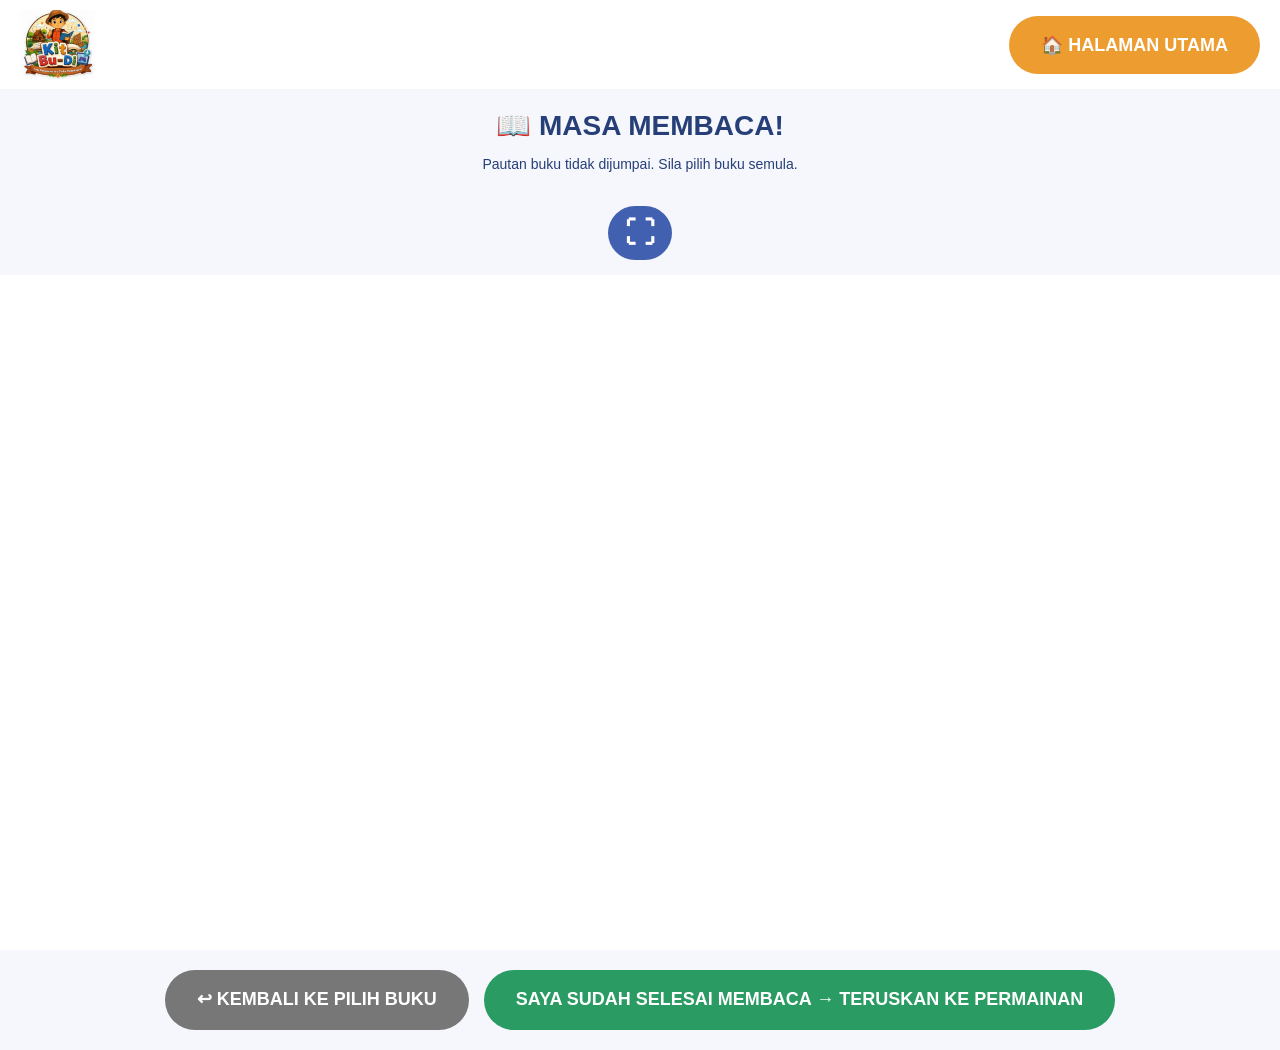
<file: baca.html>
<!DOCTYPE html>
<html lang="ms">
<head>
    <meta charset="UTF-8">
    <meta name="viewport" content="width=device-width, initial-scale=1.0">
    <title>Baca Buku Cerita - Kit Budi</title>

    <style>
        * {
            box-sizing: border-box;
        }

        body {
            margin: 0;
            font-family: Arial, sans-serif;
            background: #f5f7fc;
            color: #263f78;
        }

        /* HEADER */

        header {
            display: flex;
            justify-content: space-between;
            align-items: center;
            padding: 10px 20px;
            background: white;
        }

        .logo {
            width: 75px;
            height: auto;
        }

        button {
            border: none;
            border-radius: 40px;
            color: white;
            font-weight: bold;
            cursor: pointer;
            transition: background 0.2s ease;
        }

        /* HALAMAN UTAMA */

        .home {
            background: #ed9c2f;
            padding: 18px 32px;
            font-size: 18px;
        }

        .home:hover {
            background: #d88720;
        }

        /* TAJUK BUKU */

        .book-heading {
            text-align: center;
            padding: 15px;
        }

        .book-heading h2 {
            margin: 5px;
            font-size: 28px;
        }

        .book-heading p {
            font-size: 14px;
        }

        /* BUTANG FULLSCREEN - SIMBOL SAHAJA */

        .fullscreen-container {
            text-align: center;
            margin: 5px 0 15px;
        }

        .fullscreen-btn {
            display: inline-flex;
            justify-content: center;
            align-items: center;
            background: #4260b0;
            width: 64px;
            height: 54px;
            padding: 0;
            font-size: 30px;
            line-height: 1;
            border-radius: 40px;
        }

        .fullscreen-btn:hover {
            background: #263f78;
        }

        /* PAPARAN BUKU */

        .book-frame {
            display: block;
            width: 100%;
            height: 75vh;
            border: none;
            background: white;
        }

        /* FULLSCREEN BUKU SAHAJA */

        .book-frame:fullscreen {
            width: 100vw;
            height: 100vh;
            max-width: none;
            max-height: none;
            border: none;
            background: white;
        }

        .book-frame:-webkit-full-screen {
            width: 100vw;
            height: 100vh;
            border: none;
            background: white;
        }

        /* BUTANG BAWAH */

        .bottom-buttons {
            display: flex;
            justify-content: center;
            align-items: center;
            gap: 15px;
            flex-wrap: wrap;
            width: 100%;
            padding: 20px;
        }

        .bottom-buttons button {
            padding: 18px 32px;
            font-size: 18px;
            font-weight: bold;
            line-height: 1.3;
            border-radius: 40px;
        }

        .back {
            background: #777;
        }

        .back:hover {
            background: #5f5f5f;
        }

        .next {
            background: #299b63;
        }

        .next:hover {
            background: #21804f;
        }

        /* TABLET */

        @media (max-width: 1000px) {

            .home {
                padding: 16px 25px;
                font-size: 16px;
            }

            .fullscreen-btn {
                width: 60px;
                height: 50px;
                font-size: 27px;
            }

            .bottom-buttons button {
                padding: 16px 26px;
                font-size: 17px;
            }
        }

        /* TELEFON */

        @media (max-width: 600px) {

            header {
                padding: 10px 12px;
                gap: 10px;
            }

            .logo {
                width: 60px;
            }

            .home {
                padding: 13px 18px;
                font-size: 14px;
            }

            .book-heading {
                padding: 12px;
            }

            .book-heading h2 {
                font-size: 23px;
            }

            .fullscreen-container {
                margin: 8px 0 15px;
                padding: 0 10px;
            }

            .fullscreen-btn {
                width: 54px;
                height: 48px;
                font-size: 25px;
            }

            .book-frame {
                height: 70vh;
            }

            .bottom-buttons {
                flex-direction: column;
                align-items: stretch;
                gap: 12px;
                padding: 18px 12px;
            }

            .bottom-buttons button {
                width: 100%;
                padding: 15px 18px;
                font-size: 15px;
            }
        }

    </style>
</head>

<body>

    <!-- HEADER -->

    <header>

        <img src="assets/images/logo-kit-budi.jpg"
             class="logo"
             alt="Logo Kit Budi">

        <button class="home"
                onclick="location.href='index.html'">

            🏠 HALAMAN UTAMA

        </button>

    </header>


    <!-- TAJUK BUKU -->

    <div class="book-heading">

        <h2>📖 MASA MEMBACA!</h2>

        <p id="bookTitle"></p>

    </div>


    <!-- BUTANG FULLSCREEN SIMBOL SAHAJA -->

    <div class="fullscreen-container">

        <button class="fullscreen-btn"
                id="fullscreenButton"
                type="button"
                aria-label="Besarkan buku"
                title="Besarkan buku">

            ⛶

        </button>

    </div>


    <!-- PAPARAN BUKU -->

    <iframe
        id="bookFrame"
        class="book-frame"
        title="Buku cerita pilihan"
        allowfullscreen
        webkitallowfullscreen
        allow="fullscreen">
    </iframe>


    <!-- BUTANG BAWAH -->

    <div class="bottom-buttons">

        <button class="back"
                onclick="location.href='pilihbuku.html'">

            ↩ KEMBALI KE PILIH BUKU

        </button>


        <button class="next"
                id="continueButton">

            SAYA SUDAH SELESAI MEMBACA →
            TERUSKAN KE PERMAINAN

        </button>

    </div>


    <script>

        // ======================================
        // MAKLUMAT BUKU
        // ======================================

        const bookUrl =
            sessionStorage.getItem("selectedBookUrl");

        const bookTitle =
            sessionStorage.getItem("selectedBookTitle");

        const bookFrame =
            document.getElementById("bookFrame");

        const fullscreenButton =
            document.getElementById("fullscreenButton");


        // ======================================
        // PAPARKAN TAJUK BUKU
        // ======================================

        document.getElementById("bookTitle").textContent =
            bookTitle || "Buku Cerita";


        // ======================================
        // PAPARKAN BUKU
        // ======================================

        if (bookUrl) {

            bookFrame.src = bookUrl;

        } else {

            document.getElementById("bookTitle").textContent =
                "Pautan buku tidak dijumpai. Sila pilih buku semula.";

        }


        // ======================================
        // FULLSCREEN UNTUK SEMUA BUKU
        // ======================================

        fullscreenButton.addEventListener("click", async function () {

            try {

                if (!document.fullscreenElement) {

                    if (bookFrame.requestFullscreen) {

                        await bookFrame.requestFullscreen();

                    } else if (bookFrame.webkitRequestFullscreen) {

                        bookFrame.webkitRequestFullscreen();

                    } else {

                        alert("Fullscreen tidak disokong oleh pelayar ini.");

                    }

                } else {

                    await document.exitFullscreen();

                }

            } catch (error) {

                console.error("Fullscreen error:", error);

                alert("Maaf, fullscreen tidak dapat dibuka. Sila cuba sekali lagi.");

            }

        });


        // ======================================
        // KEKALKAN SIMBOL FULLSCREEN
        // ======================================

        function updateFullscreenButton() {

            fullscreenButton.textContent = "⛶";

        }

        document.addEventListener(
            "fullscreenchange",
            updateFullscreenButton
        );

        document.addEventListener(
            "webkitfullscreenchange",
            updateFullscreenButton
        );


        // ======================================
        // TERUSKAN KE PERMAINAN
        // ======================================

        document.getElementById("continueButton")
            .addEventListener("click", function () {

                if (!bookUrl) {

                    alert("Sila pilih buku terlebih dahulu.");

                    return;

                }

                location.href = "pilihpermainan.html";

            });

    </script>

</body>
</html>
</file>
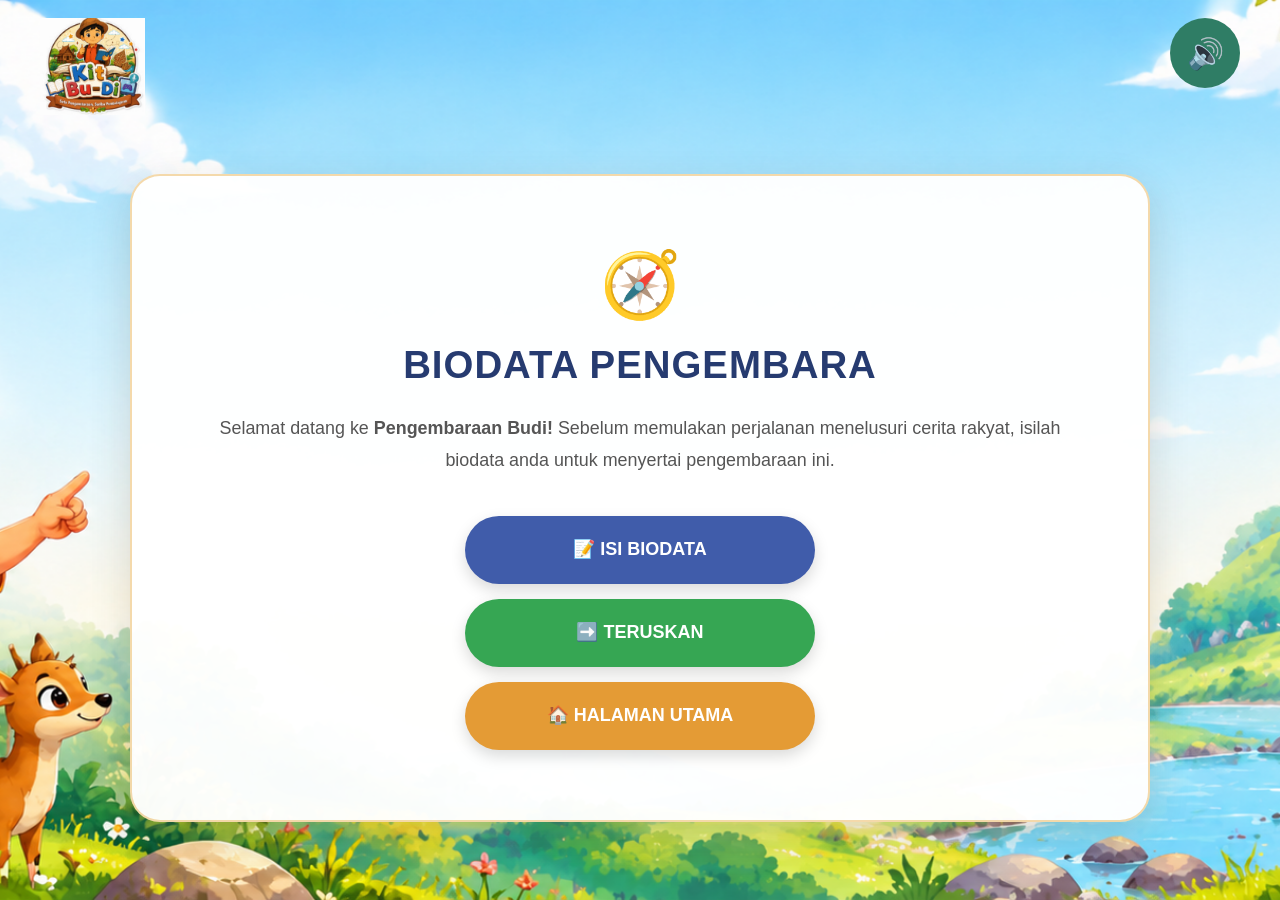
<file: biodata.html>
<!DOCTYPE html>
<html lang="ms">

<head>

    <meta charset="UTF-8">

    <meta
        name="viewport"
        content="width=device-width, initial-scale=1.0"
    >

    <title>KIT BUDI - Biodata Pengembara</title>

    <link rel="stylesheet" href="css/style.css">


    <style>

        * {
            box-sizing: border-box;
        }


        html,
        body {
            width: 100%;
            min-height: 100%;

            margin: 0;
            padding: 0;
        }


        body {
            font-family: Arial, sans-serif;

            position: relative;
            isolation: isolate;

            background: #fffaf0;
        }


        /* ========================================
           BACKGROUND FANTASY KIT BUDI
        ======================================== */

        body::before {
            content: "";

            position: fixed;
            inset: 0;

            background-image:
                url("assets/images/background-biodata.png");

            background-size: cover;
            background-position: center center;
            background-repeat: no-repeat;

            z-index: -1;

            pointer-events: none;
        }


        /* ========================================
           HALAMAN BIODATA
        ======================================== */

        .biodata-page {
            width: 100%;
            min-height: 100vh;

            padding: 18px 40px;

            text-align: center;

            background: transparent;

            display: flex;
            flex-direction: column;

            position: relative;
            z-index: 1;
        }


        /* ========================================
           HEADER
        ======================================== */

        .biodata-header {
            width: 100%;

            display: flex;
            justify-content: space-between;
            align-items: flex-start;

            position: relative;
            z-index: 10;
        }


        .biodata-logo {
            width: 105px;
            height: auto;

            display: block;
        }


        /* ========================================
           BUTANG MUZIK
        ======================================== */

        .biodata-header .music-button {

            width: 70px;
            height: 70px;

            border: none;
            border-radius: 50%;

            padding: 0;

            background: #2f7d65;
            color: white;

            font-size: 30px;

            cursor: pointer;

            display: flex;
            justify-content: center;
            align-items: center;

            transition: transform 0.2s ease;
        }


        .biodata-header .music-button:hover {
            transform: scale(1.1);
        }


        /* ========================================
           KANDUNGAN UTAMA
        ======================================== */

        .biodata-content {
            flex: 1;

            width: 100%;

            display: flex;
            justify-content: center;
            align-items: center;

            position: relative;
            z-index: 2;

            padding: 15px 0;
        }


        /* ========================================
           KAD BIODATA
        ======================================== */

        .biodata-card {
            width: 85%;
            max-width: 1250px;

            min-height: 72vh;

            padding: 50px 70px;
            margin: 0 auto;

            background: rgba(255, 255, 255, 0.97);

            border-radius: 30px;

            border:
                2px solid rgba(230, 170, 70, 0.45);

            box-shadow:
                0 15px 40px rgba(70, 50, 25, 0.16);

            display: flex;
            flex-direction: column;
            justify-content: center;
            align-items: center;

            position: relative;
            z-index: 3;
        }


        /* ========================================
           ICON
        ======================================== */

        .biodata-icon {
            font-size: 65px;

            margin-bottom: 15px;
        }


        /* ========================================
           TAJUK
        ======================================== */

        .biodata-card h1 {
            color: #263b70;

            font-size:
                clamp(32px, 3vw, 48px);

            margin: 5px 0 25px;

            letter-spacing: 1px;
        }


        /* ========================================
           PENERANGAN
        ======================================== */

        .biodata-card p {
            max-width: 900px;

            margin: 0 auto 40px;

            color: #555;

            font-size:
                clamp(17px, 1.4vw, 22px);

            line-height: 1.8;
        }


        /* ========================================
           KUMPULAN BUTANG
        ======================================== */

        .biodata-buttons {
            width: 100%;

            display: flex;
            flex-direction: column;
            align-items: center;

            gap: 15px;
        }


        /* ========================================
           SAIZ BUTANG
        ======================================== */

        .biodata-link,
        .biodata-buttons .home-button,
        .biodata-buttons .next-button {

            width: 350px;
            max-width: 100%;

            min-height: 68px;

            display: flex;
            justify-content: center;
            align-items: center;

            padding: 18px 32px;

            border: none;
            border-radius: 40px;

            text-decoration: none;

            color: white;

            font-size: 18px;
            font-weight: bold;

            cursor: pointer;

            box-shadow:
                0 6px 15px rgba(0, 0, 0, 0.15);

            transition:
                transform 0.2s ease,
                box-shadow 0.2s ease;

            line-height: 1.3;
        }


        /* ========================================
           WARNA BUTANG
        ======================================== */

        .biodata-link {
            background: #405caa;
        }


        .biodata-buttons .next-button {
            background: #36a653;
        }


        .biodata-buttons .home-button {
            background: #e49b35;
        }


        /* ========================================
           HOVER
        ======================================== */

        .biodata-link:hover,
        .biodata-buttons .home-button:hover,
        .biodata-buttons .next-button:hover {

            transform:
                translateY(-3px) scale(1.03);

            box-shadow:
                0 10px 20px rgba(0, 0, 0, 0.20);
        }


        .biodata-link:hover {
            background: #2d4382;
        }


        .biodata-buttons .home-button:hover {
            background: #c77d1d;
        }


        .biodata-buttons .next-button:hover {
            background: #25813d;
        }


        /* ========================================
           TABLET
        ======================================== */

        @media (max-width: 900px) {

            .biodata-page {
                padding: 18px 25px;
            }


            .biodata-logo {
                width: 90px;
            }


            .biodata-header .music-button {
                width: 60px;
                height: 60px;

                font-size: 26px;
            }


            .biodata-card {
                width: 92%;

                min-height: 65vh;

                padding: 45px 35px;
            }


            .biodata-card h1 {
                font-size: 36px;
            }


            .biodata-card p {
                font-size: 18px;
            }


            .biodata-link,
            .biodata-buttons .home-button,
            .biodata-buttons .next-button {

                width: 320px;

                min-height: 64px;

                padding: 17px 25px;

                font-size: 17px;
            }

        }


        /* ========================================
           MOBILE
        ======================================== */

        @media (max-width: 600px) {

            body::before {
                background-position: center center;
            }


            .biodata-page {
                padding: 12px;
            }


            .biodata-logo {
                width: 70px;
            }


            .biodata-header .music-button {
                width: 52px;
                height: 52px;

                font-size: 23px;
            }


            .biodata-content {
                padding: 20px 0;
            }


            .biodata-card {
                width: 96%;

                min-height: auto;

                padding: 35px 18px;

                margin: 15px auto;

                border-radius: 22px;
            }


            .biodata-icon {
                font-size: 50px;
            }


            .biodata-card h1 {
                font-size: 27px;

                margin-bottom: 18px;
            }


            .biodata-card p {
                font-size: 16px;

                line-height: 1.7;

                margin-bottom: 28px;
            }


            .biodata-buttons {
                gap: 12px;
            }


            .biodata-link,
            .biodata-buttons .home-button,
            .biodata-buttons .next-button {

                width: 100%;
                max-width: 320px;

                min-height: 58px;

                padding: 15px 18px;

                font-size: 15px;
            }

        }

    </style>

</head>


<body>


    <main class="biodata-page">


        <!-- ========================================
             HEADER
        ======================================== -->

        <header class="biodata-header">

            <img
                src="assets/images/logo-kit-budi.jpg"
                alt="Logo KIT BUDI"
                class="biodata-logo"
            >


            <!-- BUTANG MUZIK -->

            <button
                id="musicButton"
                class="music-button"
                type="button"
                aria-label="Muzik"
            >
                🔊
            </button>

        </header>


        <!-- ========================================
             KANDUNGAN BIODATA
        ======================================== -->

        <div class="biodata-content">

            <section class="biodata-card">


                <div class="biodata-icon">
                    🧭
                </div>


                <h1>BIODATA PENGEMBARA</h1>


                <p>

                    Selamat datang ke
                    <strong>Pengembaraan Budi!</strong>

                    Sebelum memulakan perjalanan
                    menelusuri cerita rakyat,
                    isilah biodata anda untuk menyertai
                    pengembaraan ini.

                </p>


                <!-- ========================================
                     BUTANG
                ======================================== -->

                <div class="biodata-buttons">


                    <!-- ISI BIODATA -->

                    <a
                        id="biodataLink"
                        class="biodata-link"
                        target="_blank"
                        rel="noopener noreferrer"
                    >
                        📝 ISI BIODATA
                    </a>


                    <!-- TERUSKAN -->

                    <button
                        id="nextButton"
                        class="next-button"
                        type="button"
                    >
                        ➡️ TERUSKAN
                    </button>


                    <!-- HALAMAN UTAMA -->

                    <button
                        id="homeButton"
                        class="home-button"
                        type="button"
                    >
                        🏠 HALAMAN UTAMA
                    </button>


                </div>

            </section>

        </div>


    </main>


    <!-- ========================================
         AUDIO MUZIK
    ======================================== -->

    <audio
        id="backgroundMusic"
        src="assets/audio/lagu-kit-budi.mp3"
        loop
        preload="auto"
    ></audio>


    <!-- ========================================
         JAVASCRIPT DATA
    ======================================== -->

    <script src="js/data.js"></script>


    <!-- ========================================
         SISTEM KIT BUDI
    ======================================== -->

    <script>

        // =====================================
        // LINK BIODATA
        // =====================================

        const biodataLink =
            document.getElementById("biodataLink");


        if (
            typeof appLinks !== "undefined" &&
            biodataLink
        ) {

            biodataLink.href =
                appLinks.biodata;

        }


        // =====================================
        // DAPATKAN ELEMENT
        // =====================================

        const backgroundMusic =
            document.getElementById("backgroundMusic");

        const musicButton =
            document.getElementById("musicButton");

        const nextButton =
            document.getElementById("nextButton");

        const homeButton =
            document.getElementById("homeButton");


        // =====================================
        // TETAPAN MUZIK
        // =====================================

        backgroundMusic.loop = true;
        backgroundMusic.volume = 0.4;


        // =====================================
        // AMBIL MASA & STATUS TERDAHULU
        // =====================================

        const savedMusicTime =
            sessionStorage.getItem("musicTime");

        const savedMusicStatus =
            sessionStorage.getItem("musicStatus");


        // =====================================
        // MUZIK SELEPAS SIAP LOAD
        // =====================================

        backgroundMusic.addEventListener(
            "loadedmetadata",
            function () {

                // Sambung masa muzik terakhir

                if (savedMusicTime !== null) {

                    const savedTime =
                        parseFloat(savedMusicTime);

                    if (
                        !isNaN(savedTime) &&
                        savedTime <
                        backgroundMusic.duration
                    ) {

                        backgroundMusic.currentTime =
                            savedTime;

                    }

                }


                // Main jika muzik sebelum ini ON

                if (savedMusicStatus !== "off") {

                    backgroundMusic.play()

                        .then(function () {

                            musicButton.innerHTML = "🔊";

                            sessionStorage.setItem(
                                "musicStatus",
                                "on"
                            );

                        })

                        .catch(function (error) {

                            console.log(
                                "Autoplay disekat:",
                                error
                            );

                            musicButton.innerHTML = "🔇";

                        });

                }

                else {

                    musicButton.innerHTML = "🔇";

                }

            }
        );


        // =====================================
        // SENTIASA SIMPAN MASA MUZIK
        // =====================================

        setInterval(
            function () {

                if (!backgroundMusic.paused) {

                    sessionStorage.setItem(
                        "musicTime",
                        backgroundMusic.currentTime
                    );

                    sessionStorage.setItem(
                        "musicStatus",
                        "on"
                    );

                }

            },
            200
        );


        // =====================================
        // FUNGSI SIMPAN STATUS MUZIK
        // =====================================

        function saveMusicState() {

            sessionStorage.setItem(
                "musicTime",
                backgroundMusic.currentTime
            );


            if (backgroundMusic.paused) {

                sessionStorage.setItem(
                    "musicStatus",
                    "off"
                );

            }

            else {

                sessionStorage.setItem(
                    "musicStatus",
                    "on"
                );

            }

        }


        // =====================================
        // SIMPAN SEBELUM PAGE DITUTUP
        // =====================================

        window.addEventListener(
            "beforeunload",
            function () {

                saveMusicState();

            }
        );


        // =====================================
        // BUTTON MUZIK
        // =====================================

        musicButton.addEventListener(
            "click",
            function () {

                if (backgroundMusic.paused) {

                    backgroundMusic.play()

                        .then(function () {

                            musicButton.innerHTML =
                                "🔊";

                            sessionStorage.setItem(
                                "musicStatus",
                                "on"
                            );

                        })

                        .catch(function (error) {

                            console.log(
                                "Muzik gagal dimainkan:",
                                error
                            );

                        });

                }

                else {

                    backgroundMusic.pause();

                    musicButton.innerHTML =
                        "🔇";


                    sessionStorage.setItem(
                        "musicStatus",
                        "off"
                    );

                }

            }
        );


        // =====================================
        // BUTANG TERUSKAN
        // =====================================

        nextButton.addEventListener(
            "click",
            function () {

                saveMusicState();

                window.location.href =
                    "rakbuku.html";

            }
        );


        // =====================================
        // BUTANG HALAMAN UTAMA
        // =====================================

        homeButton.addEventListener(
            "click",
            function () {

                saveMusicState();

                window.location.href =
                    "index.html";

            }
        );

    </script>


</body>

</html>
</file>
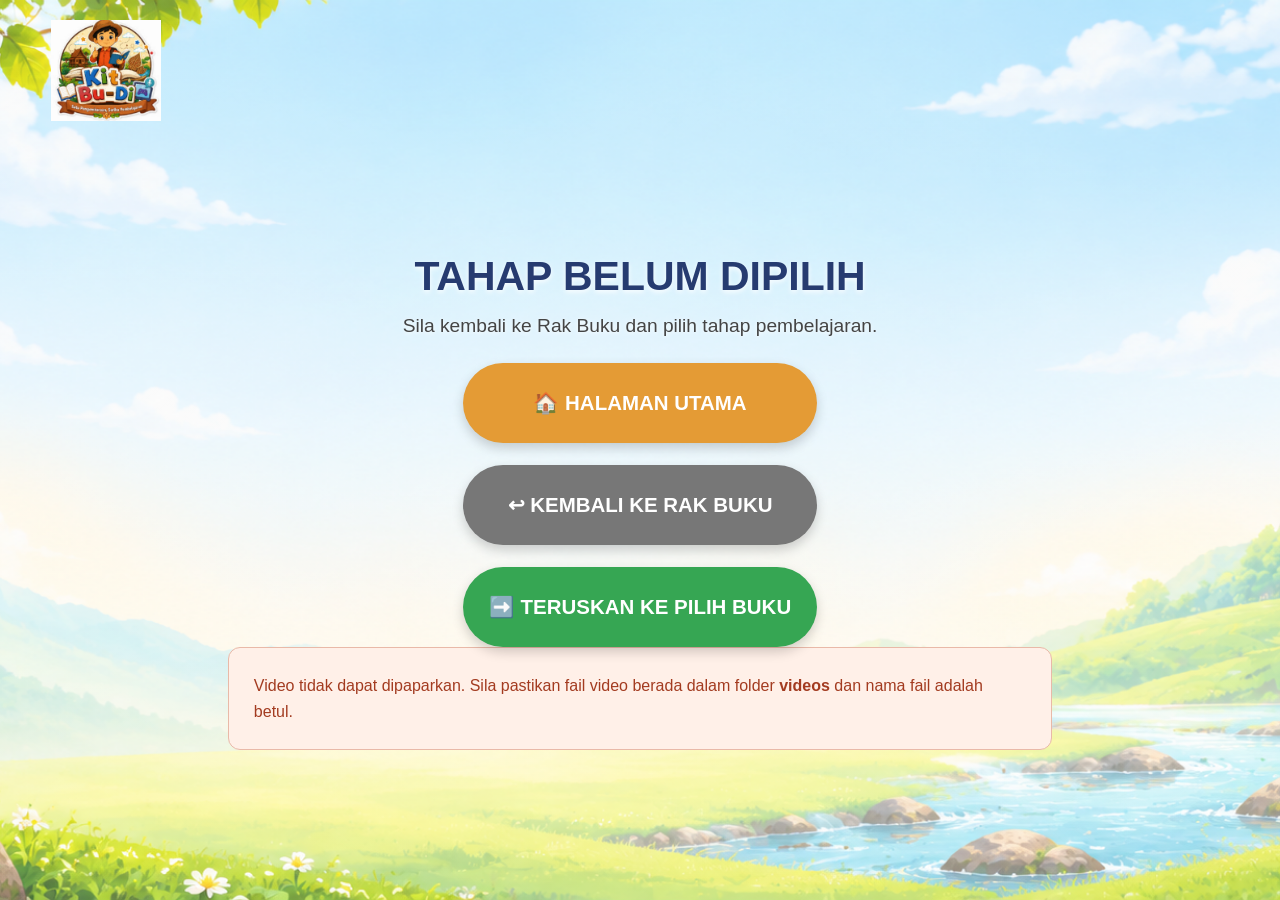
<file: intro.html>
<!DOCTYPE html>
<html lang="ms">

<head>

    <meta charset="UTF-8">

    <meta
        name="viewport"
        content="width=device-width, initial-scale=1.0"
    >

    <title>KIT BUDI - Video Pengenalan</title>

    <link rel="stylesheet" href="css/style.css">


    <style>

        /* =========================================
           RESET
        ========================================= */

        * {
            box-sizing: border-box;
        }


        html,
        body {
            margin: 0;
            padding: 0;
            width: 100%;
            min-height: 100%;
            font-family: Arial, sans-serif;
        }


        /* =========================================
           BACKGROUND
        ========================================= */

        .intro-page {

            width: 100%;
            min-height: 100vh;

            padding: 20px 4%;

            background-image:
                linear-gradient(
                    rgba(255, 255, 255, 0.12),
                    rgba(255, 255, 255, 0.12)
                ),
                url("assets/images/background-videointrorendah.png");

            background-size: cover;
            background-position: center;
            background-repeat: no-repeat;
            background-attachment: fixed;

            display: flex;
            flex-direction: column;

            position: relative;

            overflow-x: hidden;
        }


        /* =========================================
           HEADER
        ========================================= */

        .intro-header {

            width: 100%;

            display: flex;
            justify-content: flex-start;
            align-items: center;

            position: relative;

            z-index: 2;
        }


        .intro-logo {

            width: 110px;
            height: auto;

            display: block;
        }


        /* =========================================
           KANDUNGAN UTAMA
        ========================================= */

        .intro-content {

            width: 100%;
            max-width: 1700px;

            flex: 1;

            margin: 0 auto;

            display: flex;
            flex-direction: column;

            justify-content: center;
            align-items: center;

            position: relative;

            z-index: 2;

            padding: 10px 0 20px;
        }


        /* =========================================
           TAJUK
        ========================================= */

        .intro-content h1 {

            color: #263b70;

            font-size: clamp(28px, 2.5vw, 46px);

            margin: 10px 0 8px;

            text-align: center;

            text-shadow:
                0 2px 5px rgba(255, 255, 255, 0.9);
        }


        .intro-description {

            color: #444;

            font-size: clamp(15px, 1.2vw, 20px);

            line-height: 1.6;

            margin: 0 0 20px;

            text-align: center;

            text-shadow:
                0 1px 4px rgba(255, 255, 255, 0.9);
        }


        /* =========================================
           LAYOUT VIDEO + BUTTON
        ========================================= */

        .video-layout {

            width: 100%;

            display: flex;

            flex-direction: row;

            justify-content: center;
            align-items: center;

            gap: clamp(25px, 3vw, 55px);

            margin: 0 auto;
        }


        /* =========================================
           BAHAGIAN VIDEO - KIRI
        ========================================= */

        .video-container {

            width: 70%;

            max-width: 1150px;

            background: #000;

            border-radius: 20px;

            overflow: hidden;

            box-shadow:
                0 10px 30px rgba(0, 0, 0, 0.25);

            position: relative;

            flex-shrink: 1;
        }


        .intro-video {

            display: block;

            width: 100%;

            height: auto;

            max-height: 70vh;

            background: #000;

            object-fit: contain;
        }


        /* =========================================
           MESEJ VIDEO ERROR
        ========================================= */

        .video-error {

            display: none;

            width: 70%;

            padding: 25px;

            background: #fff0e8;

            color: #a33b20;

            border: 1px solid #e9b9a8;

            border-radius: 12px;

            font-size: 16px;

            line-height: 1.6;
        }


        /* =========================================
           BUTTON - KANAN
        ========================================= */

        .intro-buttons {

            width: 30%;

            max-width: 430px;

            display: flex;

            flex-direction: column;

            justify-content: center;
            align-items: stretch;

            gap: 22px;

            margin: 0;

            position: relative;

            z-index: 3;
        }


        /* =========================================
           BUTANG
        ========================================= */

        .intro-button {

            width: 100%;

            min-height: 80px;

            padding: 20px 25px;

            border: none;

            border-radius: 40px;

            color: white;

            font-weight: bold;

            font-size: clamp(18px, 1.6vw, 27px);

            cursor: pointer;

            text-decoration: none;

            display: flex;

            justify-content: center;
            align-items: center;

            line-height: 1.25;

            text-align: center;

            box-shadow:
                0 5px 12px rgba(0, 0, 0, 0.18);

            transition:
                transform 0.2s ease,
                box-shadow 0.2s ease;
        }


        /* =========================================
           WARNA BUTTON
        ========================================= */

        .home-button {
            background: #e49b35;
        }


        .back-button {
            background: #777;
        }


        .next-button {
            background: #36a653;
        }


        /* =========================================
           HOVER
        ========================================= */

        .intro-button:hover {

            transform:
                translateY(-3px)
                scale(1.03);

            box-shadow:
                0 8px 18px rgba(0, 0, 0, 0.25);
        }


        .home-button:hover {
            background: #c77d1d;
        }


        .back-button:hover {
            background: #555;
        }


        .next-button:hover {
            background: #25813d;
        }


        /* =========================================
           TABLET
        ========================================= */

        @media (max-width: 1000px) {

            .intro-page {
                padding: 20px 3%;
                background-attachment: scroll;
            }


            .intro-logo {
                width: 90px;
            }


            .video-layout {

                gap: 20px;
            }


            .video-container {
                width: 65%;
            }


            .intro-buttons {
                width: 35%;
            }


            .intro-button {

                min-height: 68px;

                padding: 16px 15px;

                font-size: clamp(15px, 2vw, 22px);
            }

        }


        /* =========================================
           TABLET KECIL
        ========================================= */

        @media (max-width: 800px) {

            .intro-content h1 {
                font-size: 28px;
            }


            .intro-description {
                font-size: 16px;
            }


            /* Tukar kepada susunan atas bawah */

            .video-layout {

                flex-direction: column;

                align-items: center;

                gap: 25px;
            }


            .video-container {

                width: 100%;

                max-width: 900px;
            }


            .intro-buttons {

                width: 100%;

                max-width: 700px;

                flex-direction: row;

                align-items: stretch;

                justify-content: center;

                gap: 12px;
            }


            .intro-button {

                min-height: 65px;

                padding: 15px 10px;

                font-size: 15px;
            }


            .video-error {
                width: 100%;
            }

        }


        /* =========================================
           MOBILE
        ========================================= */

        @media (max-width: 600px) {

            .intro-page {

                padding: 15px;

                background-attachment: scroll;
            }


            .intro-logo {
                width: 75px;
            }


            .intro-content {

                justify-content: flex-start;

                padding-top: 10px;
            }


            .intro-content h1 {

                font-size: 24px;

                margin-top: 10px;
            }


            .intro-description {

                font-size: 14px;

                line-height: 1.6;
            }


            .video-layout {

                flex-direction: column;

                gap: 20px;
            }


            .video-container {

                width: 100%;

                border-radius: 15px;
            }


            .intro-video {

                width: 100%;

                height: auto;

                max-height: 55vh;
            }


            .intro-buttons {

                width: 100%;

                max-width: 420px;

                flex-direction: column;

                gap: 12px;
            }


            .intro-button {

                width: 100%;

                min-height: 58px;

                padding: 18px;

                font-size: 18px;
            }


            .video-error {

                width: 100%;

                font-size: 14px;
            }

        }


        /* =========================================
           TELEFON KECIL
        ========================================= */

        @media (max-width: 400px) {

            .intro-button {

                min-height: 55px;

                font-size: 15px;

                padding: 15px 10px;
            }

        }

    </style>

</head>


<body>


    <main class="intro-page">


        <!-- =====================================
             HEADER
        ====================================== -->

        <header class="intro-header">

            <img
                src="assets/images/logo-kit-budi.jpg"
                alt="Logo KIT BUDI"
                class="intro-logo"
            >

        </header>



        <!-- =====================================
             KANDUNGAN UTAMA
        ====================================== -->

        <section class="intro-content">


            <!-- TAJUK -->

            <h1 id="levelTitle">

                VIDEO PENGENALAN

            </h1>


            <!-- PENERANGAN -->

            <p
                class="intro-description"
                id="levelDescription"
            >

                Tonton video pengenalan sebelum meneruskan pengembaraan.

            </p>



            <!-- =====================================
                 VIDEO KIRI + BUTTON KANAN
            ====================================== -->

            <div class="video-layout">


                <!-- VIDEO -->

                <div
                    class="video-container"
                    id="videoContainer"
                >

                    <video
                        id="introVideo"
                        class="intro-video"
                        controls
                        playsinline
                        preload="metadata"
                    >

                        Browser anda tidak menyokong video.

                    </video>

                </div>



                <!-- =====================================
                     3 BUTTON SEBELAH KANAN
                ====================================== -->

                <div class="intro-buttons">


                    <!-- HALAMAN UTAMA -->

                    <button
                        class="intro-button home-button"
                        type="button"
                        onclick="window.location.href='index.html'"
                    >

                        🏠 HALAMAN UTAMA

                    </button>



                    <!-- KEMBALI RAK BUKU -->

                    <button
                        class="intro-button back-button"
                        type="button"
                        onclick="window.location.href='rakbuku.html'"
                    >

                        ↩ KEMBALI KE RAK BUKU

                    </button>



                    <!-- TERUSKAN -->

                    <button
                        class="intro-button next-button"
                        type="button"
                        onclick="goToBooks()"
                    >

                        ➡️ TERUSKAN KE PILIH BUKU

                    </button>


                </div>


            </div>



            <!-- =====================================
                 MESEJ JIKA VIDEO TIDAK DIJUMPAI
            ====================================== -->

            <div
                class="video-error"
                id="videoError"
            >

                Video tidak dapat dipaparkan.

                Sila pastikan fail video berada dalam folder
                <strong>videos</strong>
                dan nama fail adalah betul.

            </div>


        </section>


    </main>



    <!-- =====================================
         JAVASCRIPT
    ====================================== -->

    <script>


        /* =====================================
           AMBIL TAHAP PEMBELAJARAN
        ====================================== */

        const selectedLevel =
            sessionStorage.getItem("selectedLevel");


        const video =
            document.getElementById("introVideo");


        const title =
            document.getElementById("levelTitle");


        const description =
            document.getElementById("levelDescription");


        const videoContainer =
            document.getElementById("videoContainer");


        const videoError =
            document.getElementById("videoError");



        /* =====================================
           TETAPKAN VIDEO MENGIKUT TAHAP
        ====================================== */

        if (selectedLevel === "rendah") {

            title.textContent =
                "🌱 VIDEO PENGENALAN - TAHAP RENDAH";


            description.textContent =
                "Tonton video pengenalan Tahap Rendah sebelum memilih buku cerita.";


            video.src =
                "assets/videos/introRENDAH.MP4";

        }


        else if (selectedLevel === "sederhana") {

            title.textContent =
                "🌳 VIDEO PENGENALAN - TAHAP SEDERHANA";


            description.textContent =
                "Tonton video pengenalan Tahap Sederhana sebelum memilih buku cerita.";


            video.src =
                "assets/videos/introSEDERHANA.mp4";

        }


        else {

            title.textContent =
                "TAHAP BELUM DIPILIH";


            description.textContent =
                "Sila kembali ke Rak Buku dan pilih tahap pembelajaran.";


            videoContainer.style.display =
                "none";


            videoError.style.display =
                "block";

        }



        /* =====================================
           MUATKAN VIDEO
        ====================================== */

        if (

            selectedLevel === "rendah" ||

            selectedLevel === "sederhana"

        ) {

            video.load();

        }



        /* =====================================
           SEMAK JIKA VIDEO TIDAK DAPAT DIMUATKAN
        ====================================== */

        video.addEventListener(
            "error",

            function () {

                videoContainer.style.display =
                    "none";


                videoError.style.display =
                    "block";

            }

        );



        /* =====================================
           TERUSKAN KE PILIH BUKU
        ====================================== */

        function goToBooks() {


            if (!selectedLevel) {


                alert(
                    "Sila pilih tahap pembelajaran terlebih dahulu."
                );


                window.location.href =
                    "rakbuku.html";


                return;

            }


            window.location.href =
                "pilihbuku.html";

        }


    </script>


</body>

</html>
</file>
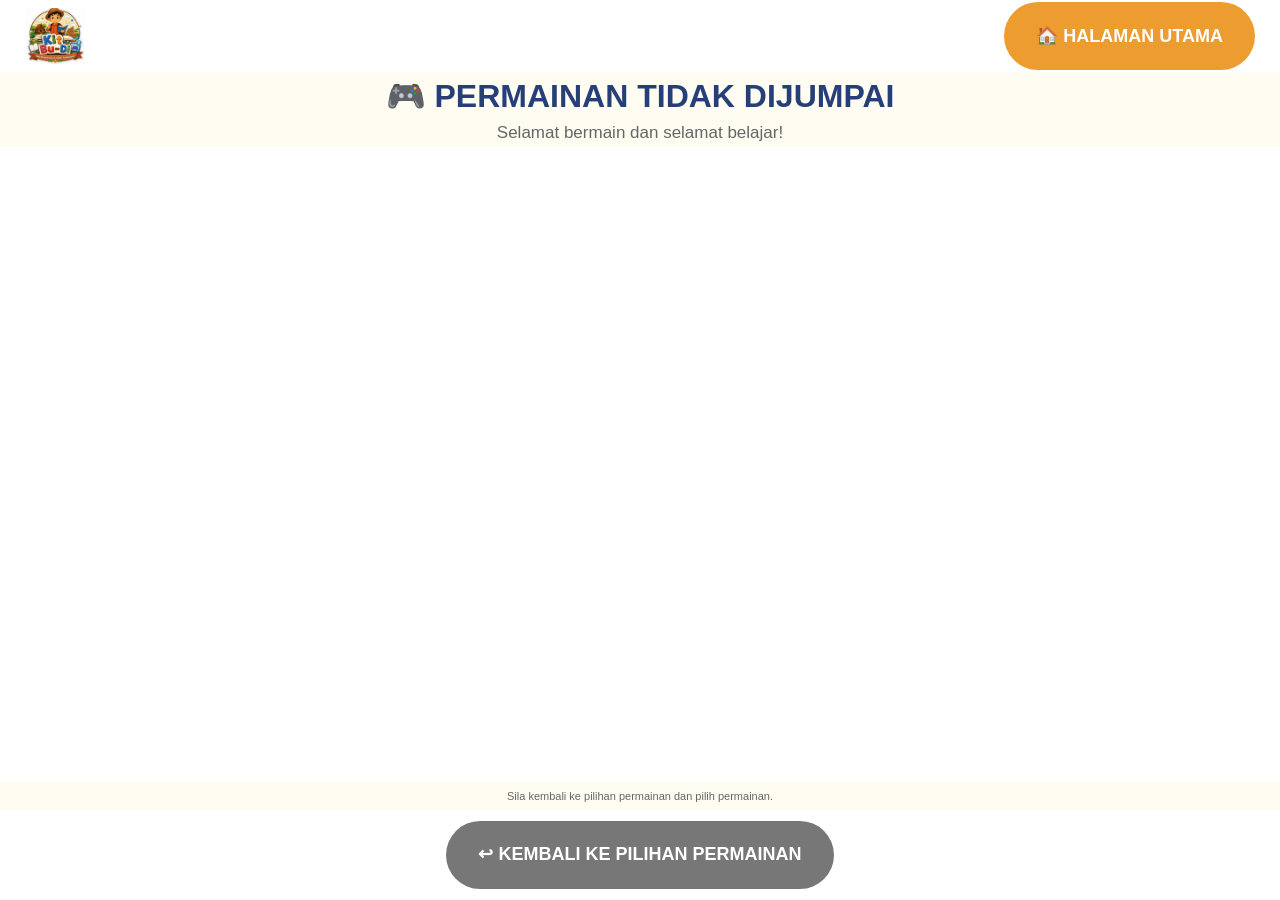
<file: mainpermainan.html>
<!DOCTYPE html>
<html lang="ms">

<head>
    <meta charset="UTF-8">
    <meta name="viewport" content="width=device-width, initial-scale=1.0">

    <title>Main Permainan - Kit Budi</title>

    <link rel="stylesheet" href="css/style.css">

    <style>

        /* =====================================
           RESET DAN TETAPAN UTAMA
        ===================================== */

        * {
            box-sizing: border-box;
        }

        html,
        body {
            width: 100%;
            height: 100%;
            margin: 0;
            padding: 0;
        }

        body {
            font-family: Arial, sans-serif;
            background: #fffdf2;
            color: #263f78;

            height: 100vh;
            height: 100dvh;

            display: flex;
            flex-direction: column;

            overflow: hidden;
        }

        /* =====================================
           BAHAGIAN ATAS
        ===================================== */

        .top-bar {
            width: 100%;
            height: 72px;
            min-height: 72px;

            background: white;
            padding: 7px 25px;

            display: flex;
            justify-content: space-between;
            align-items: center;

            gap: 15px;
        }

        .logo {
            width: 60px;
            height: 60px;
            object-fit: contain;
        }

        /* =====================================
           BUTTON HALAMAN UTAMA
        ===================================== */

        .home-btn {
            background: #ed9c2f;
            color: white;

            border: none;
            border-radius: 40px;

            padding: 18px 32px;
            min-height: 68px;

            font-size: 18px;
            font-weight: bold;

            cursor: pointer;
            text-decoration: none;

            display: inline-flex;
            align-items: center;
            justify-content: center;

            white-space: nowrap;
        }

        /* =====================================
           TAJUK PERMAINAN
        ===================================== */

        .PERMAINAN-heading {
            width: 100%;
            height: 75px;
            min-height: 75px;

            text-align: center;
            padding: 9px 12px;

            display: flex;
            flex-direction: column;
            justify-content: center;
            align-items: center;
        }

        .PERMAINAN-heading h1 {
            margin: 0 0 5px;
            font-size: 25px;
            font-weight: 900;
            color: #263f78;
        }

        .PERMAINAN-heading p {
            margin: 0;
            font-size: 14px;
            color: #666;
        }

        /* =====================================
           RUANG PERMAINAN
        ===================================== */

        .PERMAINAN-frame-container {
            width: 100%;
            flex: 1;
            min-height: 0;

            background: white;
            overflow: hidden;
        }

        iframe {
            width: 100%;
            height: 100%;

            display: block;
            border: none;
            background: white;
        }

        /* =====================================
           NOTIS
        ===================================== */

        .notice {
            width: 100%;
            min-height: 28px;

            background: #fffdf2;
            padding: 5px 12px;

            text-align: center;

            font-size: 11px;
            color: #666;

            display: flex;
            align-items: center;
            justify-content: center;
        }

        /* =====================================
           BUTTON BAHAGIAN BAWAH
        ===================================== */

        .bottom-bar {
            width: 100%;
            min-height: 90px;

            background: white;
            padding: 10px 15px;

            display: flex;
            justify-content: center;
            align-items: center;

            gap: 15px;
            flex-wrap: wrap;
        }

        .back-btn,
        .open-btn {
            border: none;
            border-radius: 40px;

            padding: 18px 32px;
            min-height: 68px;

            font-size: 18px;
            font-weight: bold;

            color: white;

            cursor: pointer;
            text-decoration: none;

            display: inline-flex;
            justify-content: center;
            align-items: center;

            text-align: center;
            line-height: 1.3;
        }

        .back-btn {
            background: #777;
        }

        .open-btn {
            background: #4260b0;
        }

        /* =====================================
           HOVER BUTTON
        ===================================== */

        .home-btn,
        .back-btn,
        .open-btn {
            transition: 0.25s ease;
        }

        .home-btn:hover,
        .back-btn:hover,
        .open-btn:hover {
            transform: translateY(-3px);
            filter: brightness(1.08);
        }

        /* =====================================
           SKRIN KOMPUTER RENDAH
        ===================================== */

        @media (max-height: 750px) and (min-width: 769px) {

            .top-bar {
                height: 65px;
                min-height: 65px;
                padding: 5px 20px;
            }

            .logo {
                width: 48px;
                height: 48px;
            }

            .home-btn {
                min-height: 54px;
                padding: 13px 24px;
                font-size: 16px;
            }

            .PERMAINAN-heading {
                height: 62px;
                min-height: 62px;
                padding: 5px;
            }

            .PERMAINAN-heading h1 {
                font-size: 22px;
            }

            .PERMAINAN-heading p {
                font-size: 12px;
            }

            .bottom-bar {
                min-height: 78px;
                padding: 7px 12px;
            }

            .back-btn,
            .open-btn {
                min-height: 54px;
                padding: 13px 25px;
                font-size: 16px;
            }

            .notice {
                min-height: 23px;
                font-size: 10px;
            }
        }

        /* =====================================
           TABLET DAN TELEFON
        ===================================== */

        @media (max-width: 768px) {

            .top-bar {
                height: 65px;
                min-height: 65px;
                padding: 5px 12px;
            }

            .logo {
                width: 45px;
                height: 45px;
            }

            .home-btn {
                min-height: 48px;
                padding: 13px 20px;
                font-size: 16px;
            }

            .PERMAINAN-heading {
                height: 65px;
                min-height: 65px;
                padding: 5px;
            }

            .PERMAINAN-heading h1 {
                font-size: 19px;
            }

            .PERMAINAN-heading p {
                font-size: 12px;
            }

            .bottom-bar {
                min-height: 85px;
                padding: 10px;
                gap: 10px;
            }

            .back-btn,
            .open-btn {
                min-height: 55px;
                padding: 14px 20px;
                font-size: 16px;
            }

            .notice {
                font-size: 9px;
                min-height: 24px;
            }
        }

        /* =====================================
           TELEFON KECIL
        ===================================== */

        @media (max-width: 480px) {

            .top-bar {
                padding: 5px 10px;
            }

            .home-btn {
                min-height: 45px;
                padding: 12px 15px;
                font-size: 14px;
            }

            .bottom-bar {
                gap: 8px;
                padding: 10px;
                flex-wrap: wrap;
            }

            .back-btn,
            .open-btn {
                flex: 1 1 100%;
                width: 100%;
                min-width: 0;

                min-height: 50px;
                padding: 12px 10px;

                font-size: 14px;
            }

            .PERMAINAN-heading h1 {
                font-size: 17px;
            }

            .PERMAINAN-heading p {
                font-size: 10px;
            }
        }

    </style>
</head>

<body>

    <!-- LOGO DAN BUTTON HALAMAN UTAMA -->

    <div class="top-bar">

        <img
            src="assets/images/logo-kit-budi.jpg"
            class="logo"
            alt="Logo Kit Budi"
        >

        <button
            class="home-btn"
            type="button"
            onclick="window.location.href='index.html'">

            🏠 HALAMAN UTAMA

        </button>

    </div>


    <!-- TAJUK PERMAINAN -->

    <div class="PERMAINAN-heading">

        <h1>
            🎮 <span id="PERMAINANTitle">MAIN PERMAINAN</span>
        </h1>

        <p>
            Selamat bermain dan selamat belajar!
        </p>

    </div>


    <!-- PAPARAN PERMAINAN -->

    <div class="PERMAINAN-frame-container">

        <iframe
            id="PERMAINANFrame"
            title="Permainan Kit Budi"
            allow="microphone; autoplay; fullscreen; gamepad"
            allowfullscreen>
        </iframe>

    </div>


    <!-- NOTIS PERMAINAN -->

    <div
        class="notice"
        id="frameNotice">

        Jika permainan tidak dipaparkan, tekan butang
        BUKA PERMAINAN DI HALAMAN INI.

    </div>


    <!-- BUTTON BAHAGIAN BAWAH -->

    <div class="bottom-bar">

        <button
            class="back-btn"
            type="button"
            onclick="window.location.href='pilihpermainan.html'">

            ↩ KEMBALI KE PILIHAN PERMAINAN

        </button>


        <button
            class="open-btn"
            id="openPERMAINANButton"
            type="button">

            BUKA PERMAINAN DI HALAMAN INI

        </button>

    </div>


    <!-- JAVASCRIPT -->

    <script>

        const PERMAINANTitle =
            sessionStorage.getItem("selectedPERMAINANTitle");

        const PERMAINANUrl =
            sessionStorage.getItem("selectedPERMAINANUrl");


        const titleElement =
            document.getElementById("PERMAINANTitle");

        const PERMAINANFrame =
            document.getElementById("PERMAINANFrame");

        const openPERMAINANButton =
            document.getElementById("openPERMAINANButton");


        /* SEMAK URL PERMAINAN */

        if (!PERMAINANUrl) {

            titleElement.textContent =
                "PERMAINAN TIDAK DIJUMPAI";

            document.getElementById("frameNotice").textContent =
                "Sila kembali ke pilihan permainan dan pilih permainan.";

            PERMAINANFrame.style.display = "none";

            openPERMAINANButton.style.display = "none";

        } else {

            titleElement.textContent =
                PERMAINANTitle || "MAIN PERMAINAN";

            PERMAINANFrame.src =
                PERMAINANUrl;


            /* BUKA PERMAINAN DALAM TAB YANG SAMA */

            openPERMAINANButton.addEventListener(
                "click",
                function () {

                    window.location.href =
                        PERMAINANUrl;

                }
            );

        }

    </script>

</body>
</html>
</file>
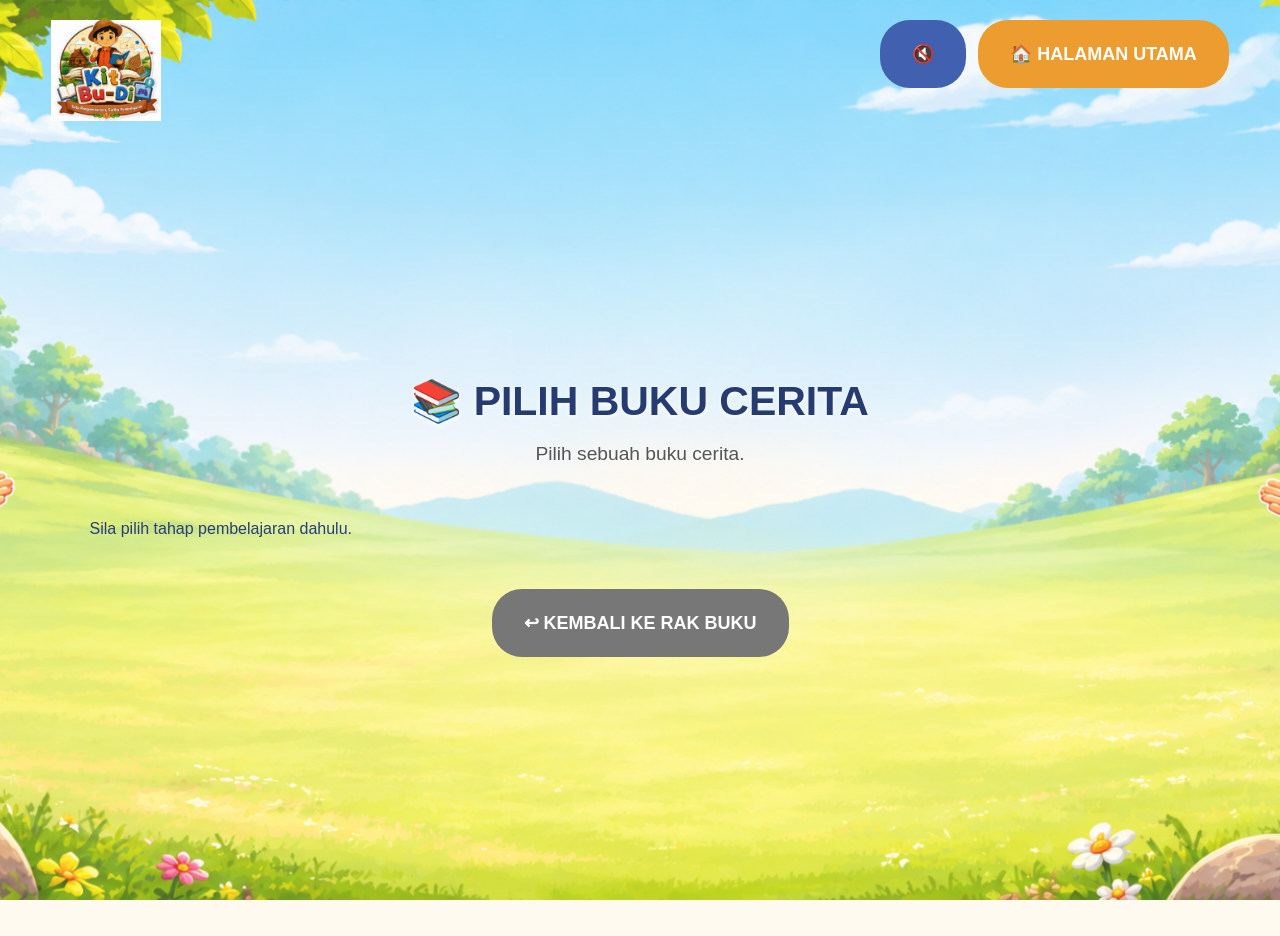
<file: pilihbuku.html>
<!DOCTYPE html>

<html lang="ms">

<head>

    <meta charset="UTF-8">

    <meta name="viewport" content="width=device-width, initial-scale=1.0">

    <title>Pilih Buku Cerita - Kit Budi</title>

    <script src="js/data.js"></script>

    <link rel="stylesheet" href="css/style.css">


    <style>

        /* RESET & HALAMAN */

        * {
            box-sizing: border-box;
        }


        html,
        body {
            width: 100%;
            min-height: 100%;
            margin: 0;
            padding: 0;
        }


        body {
            font-family: Arial, sans-serif;
            color: #263f78;
        }


        /* BACKGROUND PILIH BUKU */

        .book-selection-page {
            position: relative;
            isolation: isolate;

            width: 100%;
            min-height: 100vh;

            padding: 20px 4vw 35px;

            background-image:
                linear-gradient(
                    rgba(255, 250, 240, 0.12),
                    rgba(255, 250, 240, 0.12)
                ),
                url("assets/images/background-pilihbuku.png");

            background-position: center center;
            background-size: cover;
            background-repeat: no-repeat;
            background-attachment: fixed;
        }


        /* HEADER */

        .top-bar {
            position: relative;
            z-index: 2;

            width: 100%;

            display: flex;
            justify-content: space-between;
            align-items: flex-start;

            margin-bottom: 10px;
        }


        .logo {
            width: 110px;
            height: auto;

            display: block;
        }


        .top-buttons {
            display: flex;
            align-items: center;
            gap: 12px;
        }


        button,
        a {
            cursor: pointer;
            text-decoration: none;
        }


        /* SAIZ BUTANG SERAGAM */

        .home-btn,
        .music-btn {

            position: static;

            border: none;
            border-radius: 30px;

            padding: 18px 32px;
            min-height: 68px;

            color: white;

            font-weight: bold;
            font-size: 18px;

            white-space: nowrap;

            transition: transform 0.2s ease;
        }


        .home-btn {
            background: #ed9c2f;
        }


        .music-btn {
            background: #4260b0;
        }


        .home-btn:hover,
        .music-btn:hover {
            transform: scale(1.05);
        }


        /* KANDUNGAN UTAMA */

        .book-main-content {

            position: relative;
            z-index: 1;

            width: 100%;
            max-width: 1800px;

            min-height: calc(100vh - 130px);

            margin: 0 auto;

            display: flex;
            flex-direction: column;
            justify-content: center;
        }


        /* TAJUK */

        .heading {
            text-align: center;
            margin-bottom: 35px;
        }


        .heading h1 {

            margin: 0 0 12px;

            font-size: clamp(32px, 2.5vw, 48px);

            color: #263b70;

            text-shadow:
                0 2px 5px rgba(255, 255, 255, 0.9);
        }


        .heading p {

            margin: 0;

            color: #555;

            font-size: clamp(16px, 1.2vw, 20px);

            text-shadow:
                0 1px 4px rgba(255, 255, 255, 0.9);
        }


        /* SENARAI BUKU */

        .book-container {

            width: 100%;

            display: grid;

            grid-template-columns:
                repeat(auto-fit, minmax(450px, 1fr));

            justify-content: center;
            align-items: stretch;

            gap: 50px;

            margin: 0 auto;

            padding: 0 3vw;
        }


        /* SUSUNAN KHAS TAHAP SEDERHANA */

        .book-container.medium-book-layout {

            grid-template-columns:
                repeat(6, minmax(0, 1fr));

            gap: 35px;

            padding: 0 3vw;
        }


        .book-container.medium-book-layout .book-card {
            grid-column: span 2;
        }


        .book-container.medium-book-layout .book-card:nth-child(4) {
            grid-column: 2 / span 2;
        }


        .book-container.medium-book-layout .book-card:nth-child(5) {
            grid-column: 4 / span 2;
        }


        /* KAD BUKU */

        .book-card {

            width: 100%;
            min-height: 600px;

            padding: 28px;

            background:
                rgba(255, 255, 255, 0.94);

            border-radius: 28px;

            border:
                2px solid rgba(255, 255, 255, 0.85);

            box-shadow:
                0 8px 25px rgba(0, 0, 0, 0.12);

            text-align: center;

            display: flex;
            flex-direction: column;
            align-items: center;

            transition:
                transform 0.25s ease,
                box-shadow 0.25s ease;
        }


        .book-card:hover {

            transform: translateY(-8px);

            box-shadow:
                0 14px 32px rgba(0, 0, 0, 0.18);
        }


        /* GAMBAR MUKA DEPAN BUKU */

        .book-cover {

            width: 100%;
            height: 410px;

            border-radius: 20px;

            overflow: hidden;

            background: #eeeeee;

            display: flex;
            align-items: center;
            justify-content: center;
        }


        .book-cover img {

            width: 100%;
            height: 100%;

            object-fit: contain;

            display: block;
        }


        /* MAKLUMAT BUKU */

        .book-card h3 {

            min-height: 65px;

            display: flex;
            align-items: center;
            justify-content: center;

            color: #263b70;

            font-size: 25px;

            line-height: 1.3;

            margin: 25px 0 10px;
        }


        .book-number {

            color: #777;

            font-size: 17px;

            margin-bottom: 20px;
        }


        /* BUTANG PILIH BUKU */

        .select-btn {

            margin-top: auto;

            border: none;
            border-radius: 30px;

            background: #4260b0;
            color: white;

            padding: 18px 32px;
            min-height: 68px;

            font-size: 18px;
            font-weight: bold;

            cursor: pointer;

            transition:
                transform 0.2s ease,
                background 0.2s ease;
        }


        .select-btn:hover {

            background: #263f78;

            transform: scale(1.05);
        }


        /* BUTANG KEMBALI */

        .back-container {

            text-align: center;

            margin-top: 35px;
        }


        .back-btn {

            display: inline-flex;

            align-items: center;
            justify-content: center;

            background: #777;
            color: white;

            padding: 18px 32px;

            min-height: 68px;

            border-radius: 30px;

            font-size: 18px;
            font-weight: bold;

            transition:
                transform 0.2s ease;
        }


        .back-btn:hover {
            transform: scale(1.05);
        }


        /* RALAT GAMBAR */

        .image-error {

            width: 100%;
            height: 410px;

            display: flex;

            justify-content: center;
            align-items: center;

            color: #d93025;

            font-size: 15px;

            background: #eeeeee;

            border-radius: 20px;

            padding: 15px;
        }


        /* SKRIN SEDERHANA */

        @media (max-width: 1100px) {

            .book-selection-page {
                padding: 20px 30px 35px;
            }


            .book-container {

                grid-template-columns:
                    repeat(2, minmax(300px, 1fr));

                gap: 30px;

                padding: 0;
            }


            .book-container.medium-book-layout {

                grid-template-columns:
                    repeat(2, minmax(0, 1fr));

                gap: 30px;

                padding: 0;
            }


            .book-container.medium-book-layout .book-card {
                grid-column: auto;
            }


            .book-card {

                min-height: 520px;

                padding: 22px;
            }


            .book-cover,
            .image-error {
                height: 330px;
            }


            .book-card h3 {
                font-size: 21px;
            }

        }


        /* TABLET */

        @media (max-width: 800px) {

            .book-main-content {
                justify-content: flex-start;
            }


            .heading {
                margin-top: 30px;
            }


            .book-container {

                grid-template-columns: 1fr;

                max-width: 600px;

                padding: 0;
            }


            .book-container.medium-book-layout {

                grid-template-columns: 1fr;

                max-width: 600px;
            }


            .book-container.medium-book-layout .book-card {
                grid-column: auto;
            }


            .book-card {
                width: 100%;
            }

        }


        /* MOBILE */

        @media (max-width: 600px) {

            .book-selection-page {

                padding: 15px;

                background-attachment: scroll;

                background-position: center center;
            }


            .top-bar {

                flex-direction: column;

                align-items: center;

                gap: 15px;
            }


            .logo {
                width: 80px;
            }


            .top-buttons {

                justify-content: center;

                flex-wrap: wrap;
            }


            .home-btn,
            .music-btn {

                padding: 15px 18px;

                min-height: 52px;

                font-size: 15px;
            }


            .heading {
                margin: 25px 0 30px;
            }


            .heading h1 {
                font-size: 27px;
            }


            .heading p {
                font-size: 15px;
            }


            .book-container {

                gap: 25px;

                grid-template-columns: 1fr;
            }


            .book-container.medium-book-layout {

                gap: 25px;

                grid-template-columns: 1fr;
            }


            .book-container.medium-book-layout .book-card {
                grid-column: auto;
            }


            .book-card {

                min-height: auto;

                padding: 18px;
            }


            .book-cover,
            .image-error {
                height: 280px;
            }


            .book-card h3 {

                font-size: 19px;

                min-height: auto;
            }


            .select-btn,
            .back-btn {

                padding: 15px 18px;

                min-height: 52px;

                font-size: 15px;
            }


            .select-btn {
                margin-top: 10px;
            }

        }

    </style>

</head>


<body class="book-selection-page">


    <!-- HEADER -->

    <div class="top-bar">


        <img
            src="assets/images/logo-kit-budi.jpg"
            class="logo"
            alt="Logo Kit Budi"
        >


        <div class="top-buttons">


            <!-- BUTANG MUZIK -->

            <button
                class="music-btn"
                id="musicButton"
                type="button"
                aria-label="Muzik"
            >
                🔊
            </button>


            <!-- HALAMAN UTAMA -->

            <button
                class="home-btn"
                type="button"
                onclick="window.location.href='index.html'"
            >
                🏠 HALAMAN UTAMA
            </button>


        </div>

    </div>


    <!-- KANDUNGAN UTAMA -->

    <main class="book-main-content">


        <!-- TAJUK -->

        <div class="heading">

            <h1>📚 PILIH BUKU CERITA</h1>

            <p id="levelDescription">
                Pilih sebuah buku cerita.
            </p>

        </div>


        <!-- SENARAI BUKU -->

        <div
            class="book-container"
            id="bookContainer"
        >
        </div>


        <!-- BUTANG KEMBALI -->

        <div class="back-container">

            <a
                href="rakbuku.html"
                class="back-btn"
            >
                ↩ KEMBALI KE RAK BUKU
            </a>

        </div>


    </main>


    <!-- =========================
         MUZIK LATAR BELAKANG
    ========================== -->

    <audio
        id="backgroundMusic"
        src="assets/audio/lagu-kit-budi.mp3"
        loop
        preload="auto"
    ></audio>


    <!-- =========================
         JAVASCRIPT
    ========================== -->

    <script>


        /* =========================
           PILIH TAHAP
        ========================== */

        const selectedLevel =
            sessionStorage.getItem("selectedLevel");


        const bookContainer =
            document.getElementById("bookContainer");


        const levelDescription =
            document.getElementById("levelDescription");


        /* =========================
           SISTEM MUZIK BERTERUSAN
        ========================== */

        const music =
            document.getElementById("backgroundMusic");


        const musicButton =
            document.getElementById("musicButton");


        // Tetapkan muzik loop

        music.loop = true;


        // Volume muzik

        music.volume = 0.4;


        // Ambil status muzik

        const musicStatus =
            sessionStorage.getItem("kitBudiMusicStatus");


        // Ambil masa terakhir lagu

        const savedMusicTime =
            sessionStorage.getItem("kitBudiMusicTime");


        // Default muzik ON jika belum ada status

        let musicIsOn =
            musicStatus !== "off";


        // =========================
        // TETAPKAN MASA TERAKHIR
        // =========================

        if (
            savedMusicTime !== null &&
            !isNaN(savedMusicTime)
        ) {

            music.currentTime =
                parseFloat(savedMusicTime);

        }


        // =========================
        // FUNGSI UPDATE IKON
        // =========================

        function updateMusicButton() {

            if (music.paused) {

                musicButton.textContent = "🔇";

            } else {

                musicButton.textContent = "🔊";

            }

        }


        // =========================
        // SIMPAN MASA MUZIK
        // =========================

        function saveMusicState() {

            sessionStorage.setItem(
                "kitBudiMusicTime",
                music.currentTime
            );


            sessionStorage.setItem(
                "kitBudiMusicStatus",
                music.paused ? "off" : "on"
            );

        }


        // =========================
        // CUBA MAIN MUZIK
        // =========================

        async function playMusic() {

            try {

                // Ambil semula masa terakhir

                const lastTime =
                    sessionStorage.getItem("kitBudiMusicTime");


                if (
                    lastTime !== null &&
                    !isNaN(lastTime)
                ) {

                    music.currentTime =
                        parseFloat(lastTime);

                }


                await music.play();


                musicIsOn = true;


                sessionStorage.setItem(
                    "kitBudiMusicStatus",
                    "on"
                );


                updateMusicButton();


            } catch (error) {

                console.log(
                    "Autoplay disekat oleh browser:",
                    error
                );


                updateMusicButton();

            }

        }


        // =========================
        // AUTOPLAY BILA PAGE DIBUKA
        // =========================

        window.addEventListener(
            "load",
            function () {

                if (musicIsOn) {

                    playMusic();

                } else {

                    music.pause();

                    musicButton.textContent = "🔇";

                }

            }
        );


        // =========================
        // SIMPAN MASA SEMASA LAGU
        // =========================

        setInterval(
            function () {

                if (!music.paused) {

                    sessionStorage.setItem(
                        "kitBudiMusicTime",
                        music.currentTime
                    );

                }

            },
            500
        );


        // =========================
        // SIMPAN SEBELUM TUKAR PAGE
        // =========================

        window.addEventListener(
            "pagehide",
            function () {

                saveMusicState();

            }
        );


        // =========================
        // JIKA PAGE HILANG
        // =========================

        document.addEventListener(
            "visibilitychange",
            function () {

                if (
                    document.visibilityState === "hidden"
                ) {

                    saveMusicState();

                }

            }
        );


        // =========================
        // BUTANG MUZIK ON / OFF
        // =========================

        musicButton.addEventListener(
            "click",
            async function () {

                if (music.paused) {

                    try {

                        const lastTime =
                            sessionStorage.getItem(
                                "kitBudiMusicTime"
                            );


                        if (
                            lastTime !== null &&
                            !isNaN(lastTime)
                        ) {

                            music.currentTime =
                                parseFloat(lastTime);

                        }


                        await music.play();


                        musicIsOn = true;


                        sessionStorage.setItem(
                            "kitBudiMusicStatus",
                            "on"
                        );


                        updateMusicButton();


                    } catch (error) {

                        console.log(
                            "Muzik tidak dapat dimainkan:",
                            error
                        );

                    }

                } else {

                    saveMusicState();


                    music.pause();


                    musicIsOn = false;


                    sessionStorage.setItem(
                        "kitBudiMusicStatus",
                        "off"
                    );


                    updateMusicButton();

                }

            }
        );


        /* =========================
           PAPARKAN BUKU
        ========================== */

        if (
            !selectedLevel ||
            !learningData[selectedLevel]
        ) {

            bookContainer.innerHTML =
                "<p>Sila pilih tahap pembelajaran dahulu.</p>";

        } else {


            const books =
                learningData[selectedLevel];


            /* =========================
               TAHAP RENDAH / SEDERHANA
            ========================== */

            if (
                selectedLevel === "rendah"
            ) {

                levelDescription.textContent =
                    "TAHAP RENDAH - Pilih satu daripada 2 buku cerita.";

            } else {

                levelDescription.textContent =
                    "TAHAP SEDERHANA - Pilih satu daripada 5 buku cerita.";


                // Aktifkan susunan khas
                // untuk Tahap Sederhana

                bookContainer.classList.add(
                    "medium-book-layout"
                );

            }


            /* =========================
               PAPARKAN SETIAP BUKU
            ========================== */

            books.forEach(
                function (book, index) {


                    /* KAD BUKU */

                    const card =
                        document.createElement("div");


                    card.className =
                        "book-card";


                    /* GAMBAR MUKA DEPAN */

                    const cover =
                        document.createElement("div");


                    cover.className =
                        "book-cover";


                    const coverImage =
                        document.createElement("img");


                    coverImage.src =
                        book.image;


                    coverImage.alt =
                        "Muka depan " + book.title;


                    /* JIKA GAMBAR TAK JUMPA */

                    coverImage.onerror =
                        function () {

                            cover.innerHTML =

                                '<div class="image-error">' +

                                'Gambar tidak dijumpai: ' +

                                book.image +

                                '</div>';


                            console.error(
                                "Gambar tidak dijumpai:",
                                book.image
                            );

                        };


                    cover.appendChild(
                        coverImage
                    );


                    /* TAJUK BUKU */

                    const title =
                        document.createElement("h3");


                    title.textContent =
                        book.title;


                    /* NOMBOR BUKU */

                    const number =
                        document.createElement("div");


                    number.className =
                        "book-number";


                    number.textContent =
                        "Buku " + (index + 1);


                    /* BUTANG PILIH BUKU */

                    const button =
                        document.createElement("button");


                    button.className =
                        "select-btn";


                    button.textContent =
                        "PILIH BUKU";


                    /* =========================
                       BILA PILIH BUKU
                    ========================== */

                    button.addEventListener(
                        "click",
                        function () {


                            if (!book.book) {

                                alert(
                                    "Pautan buku tidak dijumpai dalam data.js."
                                );

                                return;

                            }


                            // Simpan masa muzik
                            // sebelum tukar halaman

                            saveMusicState();


                            /* SIMPAN DATA BUKU */

                            sessionStorage.setItem(
                                "selectedBookId",
                                book.id
                            );


                            sessionStorage.setItem(
                                "selectedBookUrl",
                                book.book
                            );


                            sessionStorage.setItem(
                                "selectedBookTitle",
                                book.title
                            );


                            /* PERGI KE HALAMAN BACA */

                            window.location.href =
                                "baca.html";

                        }
                    );


                    /* =========================
                       MASUKKAN DALAM KAD
                    ========================== */

                    card.appendChild(
                        cover
                    );


                    card.appendChild(
                        title
                    );


                    card.appendChild(
                        number
                    );


                    card.appendChild(
                        button
                    );


                    /* MASUKKAN KAD */

                    bookContainer.appendChild(
                        card
                    );

                }
            );

        }


    </script>


</body>

</html>
</file>
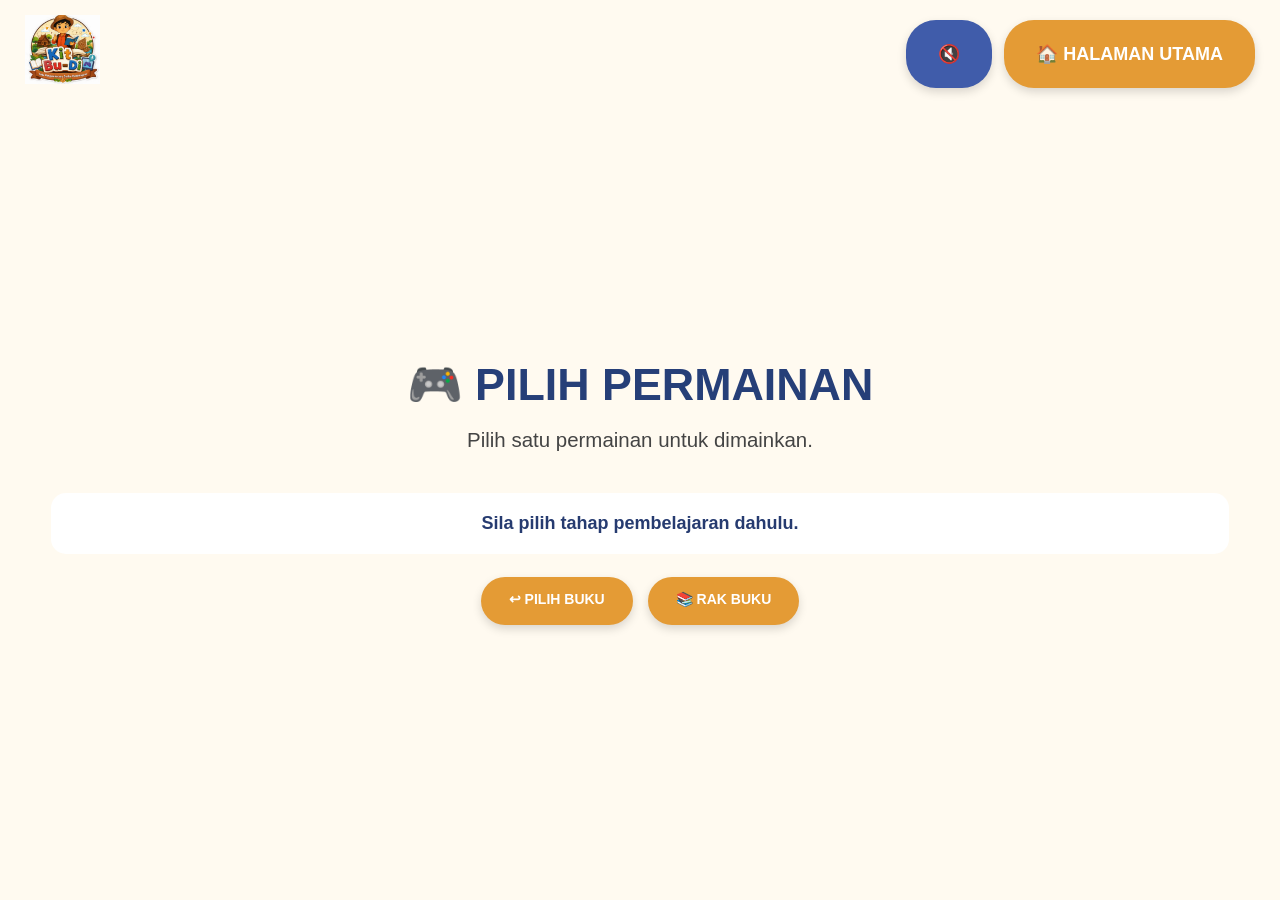
<file: pilihpermainan.html>
<!DOCTYPE html>
<html lang="ms">

<head>

    <meta charset="UTF-8">

    <meta
        name="viewport"
        content="width=device-width, initial-scale=1.0"
    >

    <title>Pilih Permainan - Kit Budi</title>


    <!-- DATA -->

    <script src="js/data.js"></script>


    <!-- CSS -->

    <link rel="stylesheet" href="css/style.css">


    <style>

        * {
            box-sizing: border-box;
        }


        html,
        body {
            width: 100%;
            min-height: 100%;

            margin: 0;
            padding: 0;
        }


        body.activity-selection-page {
            min-height: 100vh;

            overflow-x: hidden;

            font-family: Arial, sans-serif;
        }


        /* ========================================
           BACKGROUND TAHAP RENDAH
        ======================================== */

        body.low-level-games-page {
            position: relative;

            min-height: 100vh;
            height: auto;

            overflow-x: hidden;
            overflow-y: auto;

            background: #dcecff;
        }


        body.low-level-games-page::before {
            content: "";

            position: fixed;
            inset: -8px;

            z-index: 0;

            pointer-events: none;

            background-image:
                url("assets/images/background-pilihpermainanrendah.png");

            background-size: cover;
            background-position: center;
            background-repeat: no-repeat;

            filter: blur(2px);

            transform: scale(1.02);
        }


        body.low-level-games-page::after {
            content: "";

            position: fixed;
            inset: 0;

            z-index: 0;

            pointer-events: none;

            background:
                rgba(255, 255, 255, 0.10);
        }


        /* ========================================
           BACKGROUND TAHAP SEDERHANA
        ======================================== */

        body.medium-level-games-page {
            position: relative;

            min-height: 100vh;
            height: auto;

            overflow-x: hidden;
            overflow-y: auto;

            background: #dcecff;
        }


        body.medium-level-games-page::before {
            content: "";

            position: fixed;
            inset: -8px;

            z-index: 0;

            pointer-events: none;

            background-image:
                url("assets/images/background-pilihpermainansederhana.png");

            background-size: cover;
            background-position: center;
            background-repeat: no-repeat;

            filter: blur(2px);

            transform: scale(1.02);
        }


        body.medium-level-games-page::after {
            content: "";

            position: fixed;
            inset: 0;

            z-index: 0;

            pointer-events: none;

            background:
                rgba(255, 255, 255, 0.10);
        }


        /* ========================================
           LOGO KIT BUDI
        ======================================== */

        body.activity-selection-page .activity-logo {
            position: absolute !important;

            top: 15px !important;
            left: 25px !important;

            width: 75px !important;
            height: auto !important;

            z-index: 20 !important;

            display: block;
        }


        /* ========================================
           BUTANG MUZIK DAN HALAMAN UTAMA
        ======================================== */

        body.activity-selection-page .activity-top-buttons {
            position: absolute !important;

            top: 20px !important;
            right: 25px !important;

            left: auto !important;

            display: flex !important;

            flex-direction: row !important;

            justify-content: flex-end !important;

            align-items: center !important;

            flex-wrap: wrap;

            gap: 12px !important;

            width: auto !important;

            margin: 0 !important;
            padding: 0 !important;

            z-index: 30 !important;
        }


        /* SAIZ STANDARD DESKTOP */

        body.activity-selection-page
        .activity-top-buttons button {

            position: static !important;

            width: auto !important;

            min-width: 0 !important;

            padding: 18px 32px !important;

            min-height: 68px !important;

            border: none !important;

            border-radius: 30px !important;

            color: white !important;

            font-size: 18px !important;

            font-weight: bold !important;

            cursor: pointer;

            white-space: nowrap;

            box-shadow:
                0 4px 10px rgba(0, 0, 0, 0.15);

            transition:
                transform 0.2s ease;
        }


        /* ========================================
           BUTANG MUZIK - SIMBOL SAHAJA
        ======================================== */

        body.activity-selection-page .music-btn {

            width: 68px !important;
            height: 68px !important;

            min-height: 68px !important;

            padding: 0 !important;

            border-radius: 50% !important;

            background: #405caa !important;

            display: inline-flex !important;

            justify-content: center !important;
            align-items: center !important;

            font-size: 28px !important;
        }


        body.activity-selection-page .home-btn {
            background: #e49b35 !important;
        }


        body.activity-selection-page
        .activity-top-buttons button:hover {

            transform: translateY(-2px);

            filter: brightness(1.08);
        }


        /* ========================================
           KANDUNGAN UTAMA
        ======================================== */

        body.low-level-games-page .activity-content,
        body.medium-level-games-page .activity-content {

            position: relative;

            z-index: 2;

            width: 100% !important;

            max-width: 1650px !important;

            min-height: 100vh !important;

            height: auto !important;

            margin: 0 auto !important;

            padding:
                125px 35px 30px !important;

            display: flex !important;

            flex-direction: column !important;

            justify-content: flex-start !important;

            align-items: center !important;

            gap: 20px !important;
        }


        /* ========================================
           TAJUK PILIH PERMAINAN
        ======================================== */

        body.low-level-games-page .activity-heading,
        body.medium-level-games-page .activity-heading {

            position: relative;

            z-index: 2;

            width: 100% !important;

            text-align: center;

            margin: 0 !important;

            padding: 0 !important;

            flex: 0 0 auto !important;
        }


        body.low-level-games-page .activity-heading h1,
        body.medium-level-games-page .activity-heading h1 {

            color: #263b70;

            font-size:
                clamp(32px, 3vw, 44px) !important;

            margin:
                0 0 8px !important;

            font-weight: 800;

            text-shadow:
                0 2px 5px
                rgba(255, 255, 255, 0.85);
        }


        body.low-level-games-page .activity-heading p,
        body.medium-level-games-page .activity-heading p {

            color: #263b70;

            font-size: 18px !important;

            margin: 0 !important;

            text-shadow:
                0 1px 4px
                rgba(255, 255, 255, 0.9);
        }


        /* ========================================
           CONTAINER KAD PERMAINAN
        ======================================== */

        body.low-level-games-page .PERMAINAN-container,
        body.medium-level-games-page .PERMAINAN-container {

            position: relative;

            z-index: 2;

            width: 100% !important;

            max-width: 1450px !important;

            display: flex !important;

            flex-direction: row !important;

            justify-content: center !important;

            align-items: stretch !important;

            flex-wrap: nowrap !important;

            gap: 25px !important;

            margin: 0 auto !important;

            padding: 5px 0 !important;

            flex: 0 0 auto !important;

            min-height: 0;
        }


        /* ========================================
           KAD PERMAINAN
        ======================================== */

        body.low-level-games-page .PERMAINAN-card,
        body.medium-level-games-page .PERMAINAN-card {

            position: relative;

            flex: 1 1 0 !important;

            width: auto !important;

            max-width: none !important;

            min-width: 0 !important;

            height: 390px !important;

            min-height: 390px !important;

            padding:
                18px 20px 20px !important;

            background:
                rgba(255, 255, 255, 0.94) !important;

            border:
                2px solid
                rgba(255, 255, 255, 0.9);

            border-radius: 23px !important;

            box-shadow:
                0 8px 25px
                rgba(50, 60, 90, 0.17);

            display: flex !important;

            flex-direction: column !important;

            justify-content: flex-start !important;

            align-items: center !important;

            transition:
                transform 0.2s ease,
                box-shadow 0.2s ease;
        }


        body.low-level-games-page .PERMAINAN-card:hover,
        body.medium-level-games-page .PERMAINAN-card:hover {

            transform:
                translateY(-5px);

            box-shadow:
                0 12px 28px
                rgba(50, 60, 90, 0.25);
        }


        body.low-level-games-page .PERMAINAN-card-content,
        body.medium-level-games-page .PERMAINAN-card-content {

            width: 100%;

            flex: 1;

            display: flex;

            flex-direction: column;

            justify-content: flex-start;

            align-items: center;
        }


        /* ========================================
           GAMBAR PERMAINAN
        ======================================== */

        body.low-level-games-page .PERMAINAN-image,
        body.medium-level-games-page .PERMAINAN-image {

            width: 100% !important;

            height: 230px !important;

            object-fit: cover !important;

            border-radius: 15px !important;

            display: block;
        }


        /* ========================================
           ICON PERMAINAN
        ======================================== */

        body.low-level-games-page .PERMAINAN-icon,
        body.medium-level-games-page .PERMAINAN-icon {

            width: 100%;

            height: 230px;

            border-radius: 15px;

            display: flex;

            justify-content: center;

            align-items: center;

            font-size: 80px;

            background:
                rgba(230, 235, 255, 0.8);
        }


        /* ========================================
           TAJUK PERMAINAN
        ======================================== */

        body.low-level-games-page .PERMAINAN-card h2,
        body.medium-level-games-page .PERMAINAN-card h2 {

            margin: 15px 0 0;

            color: #263b70;

            text-align: center;

            font-size:
                clamp(19px, 1.5vw, 25px);

            font-weight: 800;

            line-height: 1.2;
        }


        /* ========================================
           BUTANG MAIN
        ======================================== */

        body.low-level-games-page .PERMAINAN-btn,
        body.medium-level-games-page .PERMAINAN-btn {

            width: 100% !important;

            margin-top: 15px;

            padding:
                16px 12px !important;

            border: none;

            border-radius: 18px;

            background: #405caa;

            color: white;

            font-size: 16px;

            font-weight: bold;

            cursor: pointer;

            transition:
                transform 0.2s ease,
                filter 0.2s ease;
        }


        body.low-level-games-page .PERMAINAN-btn:hover,
        body.medium-level-games-page .PERMAINAN-btn:hover {

            transform:
                scale(1.02);

            filter:
                brightness(1.08);
        }


        /* ========================================
           BUTANG KEMBALI
        ======================================== */

        .back-container {

            position: relative;

            z-index: 2;

            display: flex;

            justify-content: center;

            align-items: center;

            gap: 15px;

            flex-wrap: wrap;

            margin-top: 5px;
        }


        .back-btn {

            display: inline-block;

            padding:
                15px 25px;

            border-radius: 30px;

            background: #e49b35;

            color: white;

            font-size: 16px;

            font-weight: bold;

            text-decoration: none;

            box-shadow:
                0 4px 10px
                rgba(0, 0, 0, 0.15);

            transition:
                transform 0.2s ease,
                filter 0.2s ease;
        }


        .back-btn:hover {

            transform:
                translateY(-2px);

            filter:
                brightness(1.08);
        }


        /* ========================================
           MESSAGE
        ======================================== */

        .message {

            position: relative;

            z-index: 2;

            padding: 20px;

            background: white;

            border-radius: 15px;

            color: #263b70;

            font-weight: bold;

            text-align: center;
        }


        /* ========================================
           TABLET
        ======================================== */

        @media (max-width: 1000px) {

            body.low-level-games-page .PERMAINAN-container,
            body.medium-level-games-page .PERMAINAN-container {

                flex-wrap: wrap !important;
            }


            body.low-level-games-page .PERMAINAN-card,
            body.medium-level-games-page .PERMAINAN-card {

                flex:
                    1 1 calc(50% - 20px) !important;

                max-width:
                    calc(50% - 20px) !important;
            }

        }


        /* ========================================
           TELEFON
        ======================================== */

        @media (max-width: 768px) {

            body.activity-selection-page .activity-logo {

                top: 12px !important;
                left: 15px !important;

                width: 60px !important;
            }


            body.activity-selection-page .activity-top-buttons {

                top: 12px !important;
                right: 15px !important;

                gap: 8px !important;
            }


            body.activity-selection-page
            .activity-top-buttons button {

                min-height: 55px !important;

                padding:
                    12px 18px !important;

                font-size: 14px !important;
            }


            body.activity-selection-page .music-btn {

                width: 55px !important;
                height: 55px !important;

                min-height: 55px !important;

                padding: 0 !important;

                font-size: 22px !important;
            }


            body.low-level-games-page .activity-content,
            body.medium-level-games-page .activity-content {

                padding:
                    100px 18px 25px !important;
            }


            body.low-level-games-page .PERMAINAN-container,
            body.medium-level-games-page .PERMAINAN-container {

                flex-direction: column !important;

                flex-wrap: nowrap !important;
            }


            body.low-level-games-page .PERMAINAN-card,
            body.medium-level-games-page .PERMAINAN-card {

                width: 100% !important;

                max-width: 500px !important;

                flex: none !important;

                height: auto !important;

                min-height: 350px !important;
            }


            body.low-level-games-page .PERMAINAN-image,
            body.medium-level-games-page .PERMAINAN-image {

                height: 200px !important;
            }


            body.low-level-games-page .PERMAINAN-icon,
            body.medium-level-games-page .PERMAINAN-icon {

                height: 200px;
            }

        }


        /* ========================================
           TELEFON KECIL
        ======================================== */

        @media (max-width: 450px) {

            body.activity-selection-page .activity-top-buttons {

                right: 10px !important;
            }


            body.activity-selection-page .home-btn {

                padding:
                    12px 14px !important;

                font-size: 12px !important;
            }


            body.low-level-games-page .activity-heading h1,
            body.medium-level-games-page .activity-heading h1 {

                font-size: 28px !important;
            }


            body.low-level-games-page .PERMAINAN-image,
            body.medium-level-games-page .PERMAINAN-image {

                height: 165px !important;
            }


            body.low-level-games-page .PERMAINAN-icon,
            body.medium-level-games-page .PERMAINAN-icon {

                height: 165px;
            }

        }

    </style>

</head>


<body class="activity-selection-page">


    <!-- LOGO -->

    <img
        src="assets/images/logo-kit-budi.jpg"
        class="activity-logo"
        alt="Logo Kit Budi"
    >


    <!-- BUTANG ATAS -->

    <div class="activity-top-buttons">


        <!-- BUTANG MUZIK -->

        <button
            class="music-btn"
            id="musicButton"
            type="button"
            aria-label="Muzik"
        >
            🔊
        </button>


        <!-- HALAMAN UTAMA -->

        <button
            class="home-btn"
            type="button"
            onclick="window.location.href='index.html'"
        >
            🏠 HALAMAN UTAMA
        </button>


    </div>


    <!-- KANDUNGAN UTAMA -->

    <main class="activity-content">


        <!-- TAJUK -->

        <div class="activity-heading">

            <h1>🎮 PILIH PERMAINAN</h1>

            <p id="bookDescription">
                Pilih satu permainan untuk dimainkan.
            </p>

        </div>


        <!-- SENARAI PERMAINAN -->

        <div
            class="PERMAINAN-container"
            id="PERMAINANContainer"
        ></div>


        <!-- BUTANG KEMBALI -->

        <div class="back-container">


            <a
                href="pilihbuku.html"
                class="back-btn"
            >
                ↩ PILIH BUKU
            </a>


            <a
                href="rakbuku.html"
                class="back-btn"
            >
                📚 RAK BUKU
            </a>


        </div>


    </main>


    <!-- AUDIO MUZIK LATAR -->

    <audio
        id="backgroundMusic"
        src="assets/audio/lagu-kit-budi.mp3"
        loop
        preload="auto"
    ></audio>


    <!-- ========================================
         JAVASCRIPT
    ======================================== -->

    <script>


        /* ========================================
           DATA PILIHAN
        ======================================== */

        const selectedLevel =
            sessionStorage.getItem("selectedLevel");


        const selectedBookId =
            sessionStorage.getItem("selectedBookId");


        const PERMAINANContainer =
            document.getElementById("PERMAINANContainer");


        const bookDescription =
            document.getElementById("bookDescription");


        /* ========================================
           PILIH BACKGROUND MENGIKUT TAHAP
        ======================================== */

        if (selectedLevel === "rendah") {

            document.body.classList.add(
                "low-level-games-page"
            );

        } else if (selectedLevel === "sederhana") {

            document.body.classList.add(
                "medium-level-games-page"
            );

        }


        /* ========================================
           PILIH GAMBAR MENGIKUT BUKU
        ======================================== */

        function getGameImage(
            gameTitle,
            bookTitle,
            index
        ) {

            const title =
                gameTitle.toLowerCase().trim();


            const book =
                bookTitle.toLowerCase().trim();


            /* ARNAB DAN KURA-KURA */

            if (
                book.includes("arnab") &&
                book.includes("kura")
            ) {

                const arnabImages = [

                    "assets/images/susunaksara.jpeg",

                    "assets/images/misikurakura.jpeg",

                    "assets/images/sebutanmagis.jpeg"

                ];


                return arnabImages[index] || null;

            }


            /* KAD HURUF MISTERI */

            if (
                title.includes("kad huruf misteri")
            ) {

                return "assets/images/kadhurufmisteri.jpeg";

            }


            /* KEMBARA BATU BELAH */

            if (
                title.includes("kembara batu belah") ||
                title.includes("batu belah")
            ) {

                return "assets/images/kembarabatubelah.jpeg";

            }


            /* MARI MENGEJA */

            if (
                title.includes("mari mengeja") ||
                title.includes("mengeja suku kata")
            ) {

                return "assets/images/marimengejasukukata.jpeg";

            }


            return null;

        }


        /* ========================================
           PAPARKAN PERMAINAN
        ======================================== */

        if (
            !selectedLevel ||
            !learningData[selectedLevel]
        ) {

            PERMAINANContainer.innerHTML =
                '<p class="message">' +
                'Sila pilih tahap pembelajaran dahulu.' +
                '</p>';

        } else {

            const books =
                learningData[selectedLevel];


            const selectedBook =
                books.find(function (book) {

                    return book.id === selectedBookId;

                });


            if (!selectedBook) {

                PERMAINANContainer.innerHTML =
                    '<p class="message">' +
                    'Buku tidak dijumpai. ' +
                    'Sila pilih buku semula.' +
                    '</p>';

            } else {

                bookDescription.textContent =
                    selectedBook.title +
                    " - Pilih satu daripada 3 permainan.";


                selectedBook.PERMAINANs.forEach(
                    function (PERMAINAN, index) {


                        const card =
                            document.createElement("div");


                        card.className =
                            "PERMAINAN-card";


                        /* GAMBAR PERMAINAN */

                        const imagePath =
                            getGameImage(
                                PERMAINAN.title,
                                selectedBook.title,
                                index
                            );


                        card.innerHTML = `

                            <div class="PERMAINAN-card-content">

                                <img
                                    src="${imagePath || ''}"
                                    class="PERMAINAN-image"
                                    alt="Gambar ${PERMAINAN.title}"
                                    style="${imagePath ? '' : 'display:none;'}"
                                >

                                <div
                                    class="PERMAINAN-icon"
                                    style="display:${imagePath ? 'none' : 'flex'};"
                                >
                                    🎮
                                </div>

                                <h2>
                                    ${PERMAINAN.title}
                                </h2>

                            </div>

                            <button
                                class="PERMAINAN-btn"
                                type="button"
                            >
                                MAIN PERMAINAN ${index + 1}
                            </button>

                        `;


                        const gameImage =
                            card.querySelector(
                                ".PERMAINAN-image"
                            );


                        gameImage.addEventListener(
                            "error",
                            function () {

                                gameImage.style.display =
                                    "none";


                                gameImage
                                    .nextElementSibling
                                    .style.display =
                                        "flex";

                            }
                        );


                        card
                            .querySelector(".PERMAINAN-btn")
                            .addEventListener(
                                "click",
                                function () {


                                    sessionStorage.setItem(
                                        "selectedPERMAINANTitle",
                                        PERMAINAN.title
                                    );


                                    sessionStorage.setItem(
                                        "selectedPERMAINANUrl",
                                        PERMAINAN.url
                                    );


                                    sessionStorage.setItem(
                                        "selectedPERMAINANIndex",
                                        index
                                    );


                                    window.location.href =
                                        "mainpermainan.html";

                                }
                            );


                        PERMAINANContainer.appendChild(
                            card
                        );

                    }
                );

            }

        }


        /* ========================================
           SISTEM MUZIK BERSAMBUNG
        ======================================== */

        const backgroundMusic =
            document.getElementById("backgroundMusic");


        const musicButton =
            document.getElementById("musicButton");


        backgroundMusic.loop = true;

        backgroundMusic.volume = 0.4;


        /* AMBIL STATUS MUZIK */

        const musicEnabled =
            sessionStorage.getItem("musicEnabled");


        /* AMBIL MASA LAGU SEBELUM PINDAH PAGE */

        const savedMusicTime =
            sessionStorage.getItem("musicTime");


        if (savedMusicTime) {

            backgroundMusic.addEventListener(
                "loadedmetadata",
                function () {

                    backgroundMusic.currentTime =
                        parseFloat(savedMusicTime);

                },
                {
                    once: true
                }
            );

        }


        /* MAIN MUZIK */

        if (musicEnabled !== "false") {

            backgroundMusic.play()

                .then(function () {

                    musicButton.innerHTML = "🔊";

                    sessionStorage.setItem(
                        "musicEnabled",
                        "true"
                    );

                })

                .catch(function () {

                    musicButton.innerHTML = "🔇";

                });

        } else {

            musicButton.innerHTML = "🔇";

        }


        /* SIMPAN MASA MUZIK SEMASA */

        setInterval(function () {

            if (!backgroundMusic.paused) {

                sessionStorage.setItem(
                    "musicTime",
                    backgroundMusic.currentTime
                );

            }

        }, 500);


        /* BUTANG ON / OFF */

        musicButton.addEventListener(
            "click",
            function () {


                if (backgroundMusic.paused) {

                    backgroundMusic.play();

                    musicButton.innerHTML = "🔊";

                    sessionStorage.setItem(
                        "musicEnabled",
                        "true"
                    );

                } else {

                    backgroundMusic.pause();

                    musicButton.innerHTML = "🔇";

                    sessionStorage.setItem(
                        "musicEnabled",
                        "false"
                    );

                }

            }
        );


        /* SIMPAN MASA SEBELUM KELUAR PAGE */

        window.addEventListener(
            "beforeunload",
            function () {

                sessionStorage.setItem(
                    "musicTime",
                    backgroundMusic.currentTime
                );

            }
        );


    </script>


</body>

</html>
</file>
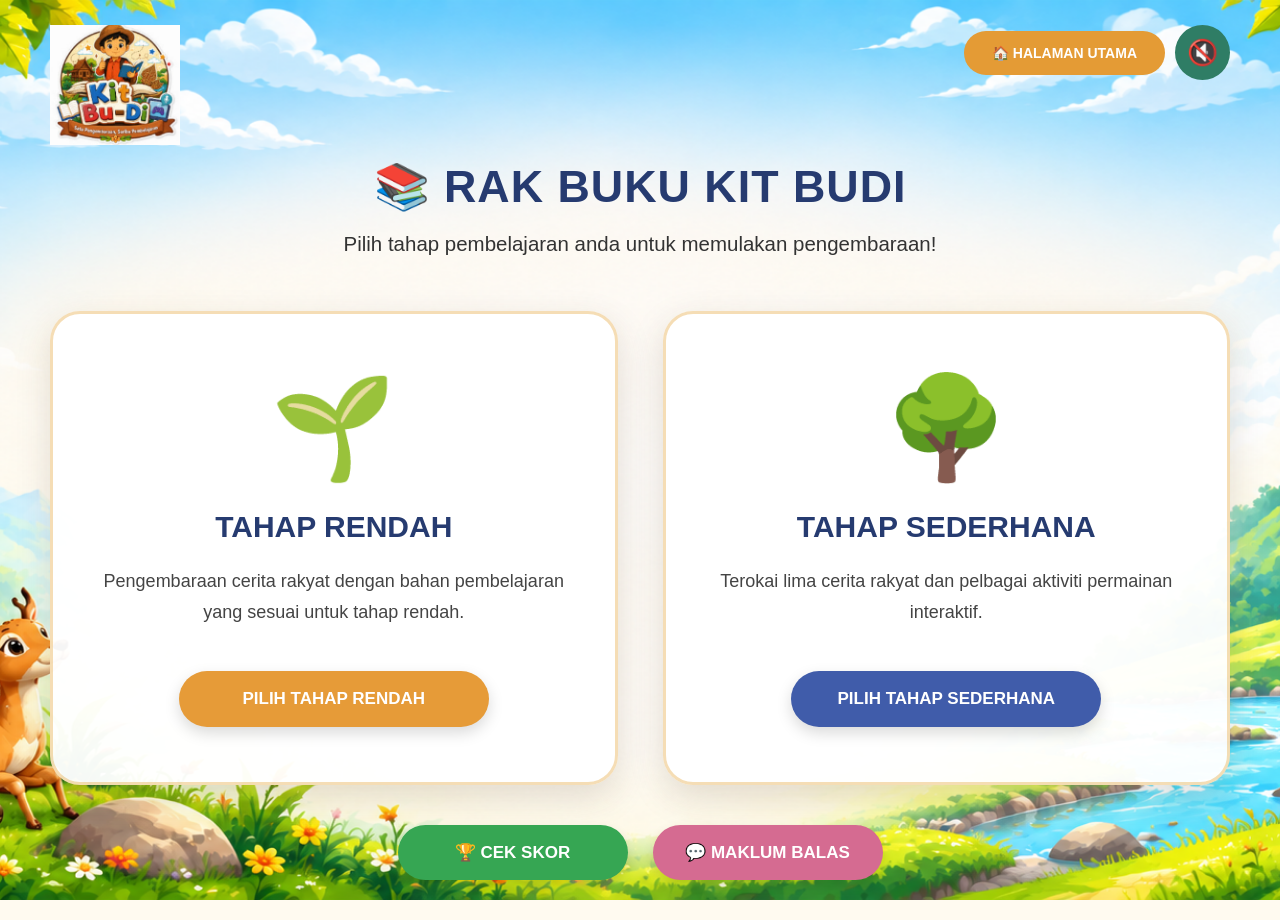
<file: rakbuku.html>
<!DOCTYPE html>
<html lang="ms">

<head>

    <meta charset="UTF-8">

    <meta
        name="viewport"
        content="width=device-width, initial-scale=1.0"
    >

    <title>KIT BUDI - Rak Buku</title>

    <link rel="stylesheet" href="css/style.css">


    <style>

        * {
            box-sizing: border-box;
        }

        html,
        body {
            margin: 0;
            padding: 0;
            width: 100%;
            min-height: 100%;
        }


        /* ========================================
           HALAMAN RAK BUKU
        ======================================== */

        .rakbuku-page {
            width: 100%;
            min-height: 100vh;

            padding: 25px 50px;

            text-align: center;

            background-image: url("assets/images/background-rakbuku.png");
            background-size: cover;
            background-position: center center;
            background-repeat: no-repeat;
            background-attachment: fixed;

            display: flex;
            flex-direction: column;

            position: relative;
            isolation: isolate;
        }


        /* ========================================
           HEADER
        ======================================== */

        .rakbuku-header {
            width: 100%;

            display: flex;
            justify-content: space-between;
            align-items: flex-start;

            gap: 20px;

            position: relative;
            z-index: 5;
        }


        .rakbuku-logo {
            width: 130px;
            height: auto;

            display: block;
        }


        /* ========================================
           BUTANG HEADER
        ======================================== */

        .rakbuku-header-buttons {
            display: flex;
            gap: 10px;
            align-items: center;
            flex-wrap: wrap;
            justify-content: flex-end;
        }


        /* ========================================
           BUTANG MUZIK - LOGO SAHAJA
        ======================================== */

        .rakbuku-page .music-button {
            width: 55px;
            height: 55px;

            padding: 0;

            border: none;
            border-radius: 50%;

            background: #2f7d65;
            color: white;

            font-size: 25px;

            cursor: pointer;

            display: flex;
            justify-content: center;
            align-items: center;

            transition: transform 0.2s ease;
        }


        .rakbuku-page .music-button:hover {
            transform: scale(1.1);
        }


        /* ========================================
           BUTANG HALAMAN UTAMA
        ======================================== */

        .home-button {
            background: #e49b35;

            padding: 14px 28px;

            border: none;
            border-radius: 28px;

            color: white;

            font-size: 14px;
            font-weight: bold;

            cursor: pointer;

            transition: transform 0.2s ease;
        }


        .home-button:hover {
            transform: scale(1.05);
        }


        /* ========================================
           KANDUNGAN UTAMA
        ======================================== */

        .rakbuku-content {
            width: 100%;
            max-width: 1400px;

            min-height: calc(100vh - 150px);

            margin: 0 auto;

            display: flex;
            flex-direction: column;
            justify-content: center;
            align-items: center;

            position: relative;
            z-index: 2;
        }


        /* ========================================
           TAJUK
        ======================================== */

        .rakbuku-content h1 {
            color: #263b70;

            font-size: 48px;

            margin: 0 0 15px;

            letter-spacing: 1px;
        }


        .rakbuku-content .subtitle {
            color: #333;

            font-size: 20px;

            margin: 0 0 50px;
        }


        /* ========================================
           PILIHAN TAHAP
        ======================================== */

        .level-container {
            width: 100%;
            max-width: 1250px;

            display: grid;
            grid-template-columns: repeat(2, 1fr);

            gap: 45px;

            margin: 0 auto;
        }


        /* ========================================
           CARD
        ======================================== */

        .level-card {
            min-height: 440px;

            display: flex;
            flex-direction: column;
            justify-content: center;
            align-items: center;

            background: rgba(255, 255, 255, 0.96);

            padding: 55px 50px;

            border-radius: 30px;

            border: 3px solid rgba(230, 170, 70, 0.40);

            box-shadow: 0 12px 35px rgba(70, 50, 25, 0.15);

            transition:
                transform 0.3s ease,
                box-shadow 0.3s ease;
        }


        .level-card:hover {
            transform: translateY(-8px);

            box-shadow: 0 18px 40px rgba(70, 50, 25, 0.20);
        }


        /* ========================================
           ICON
        ======================================== */

        .level-icon {
            font-size: 100px;
            margin-bottom: 20px;
        }


        /* ========================================
           TAJUK CARD
        ======================================== */

        .level-card h2 {
            color: #263b70;

            font-size: 32px;

            margin: 0 0 20px;
        }


        /* ========================================
           PENERANGAN CARD
        ======================================== */

        .level-card p {
            max-width: 480px;
            min-height: 80px;

            color: #444;

            font-size: 18px;
            line-height: 1.8;

            margin: 0 0 25px;
        }


        /* ========================================
           BUTANG TAHAP
        ======================================== */

        .level-button {
            min-width: 310px;

            padding: 18px 35px;

            border: none;
            border-radius: 35px;

            color: white;

            font-size: 17px;
            font-weight: bold;

            cursor: pointer;

            box-shadow: 0 6px 15px rgba(0, 0, 0, 0.15);

            transition:
                transform 0.2s ease,
                box-shadow 0.2s ease;
        }


        .rendah-button {
            background: #e69b38;
        }


        .sederhana-button {
            background: #405caa;
        }


        .level-button:hover {
            transform: scale(1.05);

            box-shadow: 0 9px 20px rgba(0, 0, 0, 0.20);
        }


        /* ========================================
           BUTANG TAMBAHAN
        ======================================== */

        .extra-buttons {
            display: flex;
            justify-content: center;
            align-items: center;
            flex-wrap: wrap;

            gap: 25px;

            margin-top: 40px;
        }


        .extra-button {
            display: inline-flex;
            justify-content: center;
            align-items: center;

            min-width: 230px;

            padding: 17px 30px;

            border-radius: 35px;

            text-decoration: none;
            color: white;

            font-size: 17px;
            font-weight: bold;

            border: none;
            cursor: pointer;

            box-shadow: 0 5px 12px rgba(0, 0, 0, 0.12);

            transition:
                transform 0.2s ease,
                box-shadow 0.2s ease;
        }


        .score-button {
            background: #36a653;
        }


        .feedback-button {
            background: #d56b91;
        }


        .extra-button:hover {
            transform: translateY(-4px) scale(1.03);

            box-shadow: 0 9px 18px rgba(0, 0, 0, 0.18);
        }


        /* ========================================
           TABLET
        ======================================== */

        @media (max-width: 1000px) {

            .rakbuku-page {
                padding: 25px 30px;
                background-attachment: scroll;
            }


            .rakbuku-content h1 {
                font-size: 40px;
            }


            .level-container {
                max-width: 1000px;
                gap: 30px;
            }


            .level-card {
                min-height: 400px;
                padding: 45px 30px;
            }


            .level-icon {
                font-size: 80px;
            }


            .level-card h2 {
                font-size: 27px;
            }


            .level-card p {
                font-size: 16px;
            }


            .level-button {
                min-width: 260px;
            }

        }


        /* ========================================
           MOBILE
        ======================================== */

        @media (max-width: 700px) {

            .rakbuku-page {
                padding: 15px;

                background-attachment: scroll;
                background-position: center center;
            }


            .rakbuku-header {
                align-items: flex-start;
                gap: 10px;
            }


            .rakbuku-logo {
                width: 80px;
            }


            .rakbuku-header-buttons {
                gap: 8px;
            }


            .rakbuku-page .music-button {
                width: 45px;
                height: 45px;

                font-size: 20px;
            }


            .home-button {
                padding: 10px 13px;
                font-size: 11px;
            }


            .rakbuku-content {
                min-height: auto;
                padding: 50px 0 30px;
            }


            .rakbuku-content h1 {
                font-size: 30px;
            }


            .rakbuku-content .subtitle {
                font-size: 16px;
                line-height: 1.6;
                margin-bottom: 30px;
            }


            .level-container {
                grid-template-columns: 1fr;
                gap: 25px;
            }


            .level-card {
                min-height: auto;

                padding: 40px 20px;

                border-radius: 25px;
            }


            .level-icon {
                font-size: 75px;
            }


            .level-card h2 {
                font-size: 25px;
            }


            .level-card p {
                min-height: auto;
                font-size: 16px;
            }


            .level-button {
                width: 90%;
                min-width: unset;

                font-size: 16px;
                padding: 17px 20px;
            }


            .extra-buttons {
                flex-direction: column;
                width: 100%;
                gap: 15px;
            }


            .extra-button {
                width: 90%;
                min-width: auto;

                font-size: 15px;
            }

        }

    </style>

</head>


<body>

    <main class="rakbuku-page">


        <!-- HEADER -->

        <header class="rakbuku-header">

            <img
                src="assets/images/logo-kit-budi.jpg"
                alt="Logo KIT BUDI"
                class="rakbuku-logo"
            >


            <div class="rakbuku-header-buttons">

                <button
                    class="home-button"
                    type="button"
                    onclick="window.location.href='index.html'"
                >
                    🏠 HALAMAN UTAMA
                </button>


                <!-- BUTANG MUZIK -->

                <button
                    id="musicButton"
                    class="music-button"
                    type="button"
                    aria-label="Muzik"
                >
                    🔊
                </button>

            </div>

        </header>


        <!-- KANDUNGAN UTAMA -->

        <section class="rakbuku-content">

            <h1>📚 RAK BUKU KIT BUDI</h1>


            <p class="subtitle">
                Pilih tahap pembelajaran anda untuk memulakan pengembaraan!
            </p>


            <!-- PILIHAN TAHAP -->

            <div class="level-container">


                <!-- TAHAP RENDAH -->

                <div class="level-card">

                    <div class="level-icon">
                        🌱
                    </div>


                    <h2>TAHAP RENDAH</h2>


                    <p>
                        Pengembaraan cerita rakyat dengan bahan
                        pembelajaran yang sesuai untuk tahap rendah.
                    </p>


                    <button
                        class="level-button rendah-button"
                        type="button"
                        onclick="selectLevel('rendah')"
                    >
                        PILIH TAHAP RENDAH
                    </button>

                </div>


                <!-- TAHAP SEDERHANA -->

                <div class="level-card">

                    <div class="level-icon">
                        🌳
                    </div>


                    <h2>TAHAP SEDERHANA</h2>


                    <p>
                        Terokai lima cerita rakyat dan pelbagai
                        aktiviti permainan interaktif.
                    </p>


                    <button
                        class="level-button sederhana-button"
                        type="button"
                        onclick="selectLevel('sederhana')"
                    >
                        PILIH TAHAP SEDERHANA
                    </button>

                </div>

            </div>


            <!-- CEK SKOR DAN MAKLUM BALAS -->

            <div class="extra-buttons">

                <a
                    id="scoreLink"
                    class="extra-button score-button"
                    target="_blank"
                    rel="noopener noreferrer"
                >
                    🏆 CEK SKOR
                </a>


                <a
                    id="feedbackLink"
                    class="extra-button feedback-button"
                    target="_blank"
                    rel="noopener noreferrer"
                >
                    💬 MAKLUM BALAS
                </a>

            </div>

        </section>

    </main>


    <!-- ========================================
         MUZIK LATAR
    ======================================== -->

    <audio
        id="backgroundMusic"
        src="assets/audio/lagu-kit-budi.mp3"
        loop
        preload="auto"
    ></audio>


    <!-- DATA KIT BUDI -->

    <script src="js/data.js"></script>


    <script>

        /* ========================================
           PAUTAN CEK SKOR
        ======================================== */

        const scoreLink =
            document.getElementById("scoreLink");

        if (
            typeof appLinks !== "undefined" &&
            scoreLink
        ) {

            scoreLink.href = appLinks.score;

        }


        /* ========================================
           PAUTAN MAKLUM BALAS
        ======================================== */

        const feedbackLink =
            document.getElementById("feedbackLink");

        if (
            typeof appLinks !== "undefined" &&
            feedbackLink
        ) {

            feedbackLink.href = appLinks.feedback;

        }


        /* ========================================
           SISTEM PILIH TAHAP
        ======================================== */

        function selectLevel(level) {

            sessionStorage.setItem(
                "selectedLevel",
                level
            );

            const music =
                document.getElementById("backgroundMusic");


            /* Simpan masa lagu */

            sessionStorage.setItem(
                "musicTime",
                music.currentTime
            );


            /* Simpan status muzik */

            sessionStorage.setItem(
                "musicPlaying",
                !music.paused
            );


            /* Pergi ke intro */

            window.location.href = "intro.html";

        }


        /* ========================================
           SISTEM MUZIK BERSAMBUNG
        ======================================== */

        const backgroundMusic =
            document.getElementById("backgroundMusic");

        const musicButton =
            document.getElementById("musicButton");


        backgroundMusic.loop = true;
        backgroundMusic.volume = 0.4;


        /* Ambil masa lagu dari page sebelum */

        const savedMusicTime =
            sessionStorage.getItem("musicTime");

        const savedMusicPlaying =
            sessionStorage.getItem("musicPlaying");


        /* Sambung dari masa terakhir */

        if (savedMusicTime !== null) {

            backgroundMusic.currentTime =
                parseFloat(savedMusicTime);

        }


        /* Cuba sambung muzik bila page dibuka */

        window.addEventListener(
            "load",
            function () {

                if (savedMusicPlaying !== "false") {

                    backgroundMusic.play()

                        .then(function () {

                            musicButton.innerHTML = "🔊";

                        })

                        .catch(function () {

                            musicButton.innerHTML = "🔇";

                        });

                } else {

                    musicButton.innerHTML = "🔇";

                }

            }
        );


        /* ========================================
           BUTANG MUZIK
        ======================================== */

        musicButton.addEventListener(
            "click",
            function () {

                if (backgroundMusic.paused) {

                    backgroundMusic.play()

                        .then(function () {

                            musicButton.innerHTML = "🔊";

                            sessionStorage.setItem(
                                "musicPlaying",
                                "true"
                            );

                        });

                } else {

                    backgroundMusic.pause();

                    musicButton.innerHTML = "🔇";


                    sessionStorage.setItem(
                        "musicPlaying",
                        "false"
                    );

                }

            }
        );


        /* ========================================
           SIMPAN MASA LAGU
           SEBELUM TUKAR PAGE
        ======================================== */

        window.addEventListener(
            "beforeunload",
            function () {

                sessionStorage.setItem(
                    "musicTime",
                    backgroundMusic.currentTime
                );


                sessionStorage.setItem(
                    "musicPlaying",
                    !backgroundMusic.paused
                );

            }
        );

    </script>


</body>

</html>
</file>
<file: css/style.css>
/* ========================================
   KIT BUDI - STYLE UTAMA
======================================== */


/* ========================================
   RESET ASAS
======================================== */

* {
    box-sizing: border-box;
}

html,
body {
    width: 100%;
    min-height: 100%;
    margin: 0;
    padding: 0;
}

body {
    font-family: Arial, sans-serif;
    background: #fffaf0;
}


/* ========================================
   HALAMAN UTAMA
======================================== */

.home-page {
    width: 100%;
    min-height: 100vh;
    position: relative;
    background: #fffaf0;
    overflow: visible;
}


/* ========================================
   LOGO KIT BUDI - HALAMAN UTAMA
======================================== */

.logo-container {
    position: absolute;
    top: 18px;
    left: 30px;
    z-index: 20;
}

.logo-container .logo {
    width: 105px;
    height: auto;
    display: block;
}


/* ========================================
   BUTANG MUZIK - GAYA UTAMA
======================================== */

.music-button {
    border: none;
    border-radius: 50%;
    width: 65px;
    height: 65px;
    padding: 0;

    background: #2f7d65;
    color: white;

    font-size: 28px;
    font-weight: bold;

    cursor: pointer;

    display: inline-flex;
    align-items: center;
    justify-content: center;

    transition: transform 0.2s ease, background 0.2s ease;
}

.music-button:hover {
    transform: scale(1.08);
    background: #256651;
}


/* ========================================
   KEDUDUKAN MUZIK - HALAMAN UTAMA
======================================== */

.home-page > .music-button,
.home-page .music-button {
    position: absolute;
    top: 22px;
    right: 35px;
    z-index: 20;
}


/* ========================================
   KANDUNGAN HALAMAN UTAMA
======================================== */

.home-content {
    width: 100%;
    min-height: 100vh;

    position: relative;

    display: flex;
    flex-direction: column;
    justify-content: center;
    align-items: center;

    overflow: visible;
}


/* ========================================
   GAMBAR PENGEMBARAAN
======================================== */

.adventure-image {
    width: 100%;
    max-width: 100%;

    height: auto;
    max-height: 100vh;

    object-fit: contain;
    object-position: center center;

    display: block;
}


/* ========================================
   BUTANG MULA PENGEMBARAAN
======================================== */

.start-button {
    position: absolute;

    bottom: 25px;
    left: 50%;

    transform: translateX(-50%);

    border: none;
    border-radius: 30px;

    padding: 18px 50px;

    background: #ee765b;
    color: white;

    font-size: 16px;
    font-weight: bold;

    cursor: pointer;

    box-shadow: 0 5px 12px rgba(0, 0, 0, 0.18);

    z-index: 10;

    white-space: nowrap;

    transition: transform 0.2s ease;
}

.start-button:hover {
    transform: translateX(-50%) scale(1.05);
}


/* ========================================
   RAK BUKU
======================================== */

.rakbuku-header .music-button {
    position: static;
    margin: 0;
}


/* ========================================
   BIODATA
======================================== */

.biodata-header .music-button {
    position: static;
    margin: 0;
}


/* ========================================
   INTRO - VIDEO PENGENALAN
======================================== */

.intro-page {
    width: 100%;
    min-height: 100vh;

    padding: 20px 5vw;

    display: flex;
    flex-direction: column;

    background: #fffaf0;
}


/* Header intro */

.intro-header {
    width: 100%;
    flex-shrink: 0;
}

.intro-logo {
    width: 110px;
    height: auto;
}


/* Kandungan utama intro */

.intro-content {
    width: 100%;
    max-width: none;

    flex: 1;

    margin: 0 auto;

    display: flex;
    flex-direction: column;

    justify-content: center;
    align-items: center;
}


/* Tajuk */

.intro-content h1 {
    color: #263b70;

    font-size: clamp(28px, 2.2vw, 42px);

    margin: 10px 0;
}


/* Penerangan */

.intro-description {
    color: #666;

    font-size: clamp(15px, 1.2vw, 19px);

    margin: 0 0 20px;
}


/* ========================================
   VIDEO BESAR
======================================== */

.video-container {
    width: min(90vw, 1300px);

    background: #222;

    border-radius: 18px;

    overflow: hidden;

    box-shadow: 0 8px 25px rgba(0, 0, 0, 0.18);
}

.intro-video {
    display: block;

    width: 100%;
    height: auto;

    max-height: 68vh;

    object-fit: contain;
}


/* ========================================
   BUTANG INTRO
======================================== */

.intro-buttons {
    display: flex;

    justify-content: center;

    flex-wrap: wrap;

    gap: 18px;

    margin-top: 25px;
}

.intro-button {
    padding: 15px 28px;

    border: none;
    border-radius: 30px;

    color: white;

    font-weight: bold;
    font-size: 15px;

    cursor: pointer;

    text-decoration: none;

    transition: transform 0.2s ease, opacity 0.2s ease;
}

.intro-button:hover {
    opacity: 0.9;

    transform: translateY(-3px) scale(1.03);
}


/* ========================================
   PILIH PERMAINAN
======================================== */

.activity-selection-page {
    width: 100%;
    min-height: 100vh;

    margin: 0;
    padding: 0;

    position: relative;

    font-family: Arial, sans-serif;

    background: #fffaf0;

    color: #263f78;

    overflow-x: hidden;
}


/* ========================================
   LOGO PILIH PERMAINAN
======================================== */

.activity-logo {
    position: absolute;

    top: 18px;
    left: 30px;

    width: 105px;
    height: auto;

    z-index: 20;
}


/* ========================================
   BUTANG ATAS PILIH PERMAINAN
======================================== */

.activity-top-buttons {
    position: absolute;

    top: 22px;
    right: 35px;

    display: flex;
    align-items: center;

    gap: 10px;

    z-index: 20;
}

.music-btn,
.home-btn {
    border: none;

    border-radius: 25px;

    padding: 13px 20px;

    color: white;

    font-weight: bold;
    font-size: 12px;

    cursor: pointer;

    white-space: nowrap;

    transition: transform 0.2s ease, opacity 0.2s ease;
}

.music-btn {
    background: #4260b0;
}

.home-btn {
    background: #ed9c2f;
}

.music-btn:hover,
.home-btn:hover {
    transform: scale(1.05);
    opacity: 0.9;
}


/* ========================================
   KANDUNGAN PILIH PERMAINAN
======================================== */

.activity-content {
    width: 100%;
    min-height: 100vh;

    padding: clamp(100px, 12vh, 150px) 4vw 25px;

    display: flex;
    flex-direction: column;

    align-items: center;
    justify-content: center;
}


/* ========================================
   TAJUK PILIH PERMAINAN
======================================== */

.activity-heading {
    text-align: center;

    margin-bottom: clamp(12px, 2vh, 22px);
}

.activity-heading h1 {
    margin: 0 0 8px;

    color: #263f78;

    font-size: clamp(32px, 2.6vw, 46px);

    font-weight: bold;
}

.activity-heading p {
    margin: 0;

    color: #444;

    font-size: clamp(14px, 1.1vw, 18px);
}


/* ========================================
   SENARAI PERMAINAN
======================================== */

.PERMAINAN-container {
    width: 100%;
    max-width: 1600px;

    display: flex;

    justify-content: center;
    align-items: stretch;

    flex-wrap: wrap;

    gap: clamp(15px, 1.5vw, 25px);

    margin: 0 auto;
}


/* ========================================
   KAD PERMAINAN
======================================== */

.PERMAINAN-card {
    width: clamp(300px, 29vw, 440px);

    min-height: 370px;

    padding: clamp(15px, 1.5vw, 22px);

    border-radius: 22px;

    background: rgba(255, 255, 255, 0.92);

    box-shadow: 0 8px 25px rgba(0, 0, 0, 0.12);

    text-align: center;

    display: flex;
    flex-direction: column;

    align-items: center;

    justify-content: flex-start;

    overflow: hidden;

    transition: transform 0.2s ease, box-shadow 0.2s ease;
}

.PERMAINAN-card:hover {
    transform: translateY(-5px);

    box-shadow: 0 12px 30px rgba(0, 0, 0, 0.16);
}


/* ========================================
   KANDUNGAN DALAM KAD
======================================== */

.PERMAINAN-card-content {
    width: 100%;

    height: 100%;

    display: flex;
    flex-direction: column;

    align-items: center;
}


/* ========================================
   GAMBAR PERMAINAN
======================================== */

.PERMAINAN-image {
    width: 100%;

    height: clamp(150px, 18vh, 210px);

    object-fit: contain;

    border-radius: 14px;

    display: block;

    margin: 0 0 8px;

    background: #f5f7fc;

    flex-shrink: 0;
}


/* ========================================
   ICON PERMAINAN
======================================== */

.PERMAINAN-icon {
    width: 140px;
    height: 140px;

    margin: 10px auto;

    border-radius: 20px;

    display: flex;

    align-items: center;
    justify-content: center;

    font-size: 65px;

    background: linear-gradient(
        145deg,
        #dce9ff,
        #b8d4ff
    );

    flex-shrink: 0;
}


/* ========================================
   TAJUK DALAM KAD PERMAINAN
======================================== */

.PERMAINAN-card h2 {
    margin: 8px 0;

    color: #263f78;

    font-size: clamp(18px, 1.4vw, 24px);

    line-height: 1.3;

    flex-shrink: 0;
}


/* ========================================
   BUTANG MAIN PERMAINAN
======================================== */

.PERMAINAN-btn {
    width: 65%;
    max-width: 200px;

    min-height: 42px;

    border: none;

    border-radius: 25px;

    padding: 9px 14px;

    margin-top: auto;
    margin-bottom: 5px;

    background: #4260b0;

    color: white;

    font-size: clamp(11px, 0.9vw, 14px);

    font-weight: bold;

    cursor: pointer;

    white-space: nowrap;

    flex-shrink: 0;

    transition: transform 0.2s ease, background 0.2s ease;
}

.PERMAINAN-btn:hover {
    background: #263f78;

    transform: scale(1.05);
}


/* ========================================
   BUTANG KEMBALI
======================================== */

.back-container {
    display: flex;

    justify-content: center;

    flex-wrap: wrap;

    gap: 15px;

    margin-top: clamp(18px, 2.5vh, 28px);
}

.back-btn {
    display: inline-flex;

    align-items: center;
    justify-content: center;

    border-radius: 25px;

    padding: 13px 22px;

    background: #777;

    color: white;

    font-size: 12px;
    font-weight: bold;

    text-decoration: none;

    cursor: pointer;

    transition: transform 0.2s ease, background 0.2s ease;
}

.activity-selection-page .back-btn {
    min-width: 140px;

    min-height: 48px;

    padding: 14px 28px;

    font-size: 14px;
}

.back-btn:hover {
    background: #555;

    transform: scale(1.05);
}


/* ========================================
   MESEJ
======================================== */

.message {
    width: 100%;

    text-align: center;

    padding: 30px;

    font-size: 18px;
}


/* ========================================
   LAPTOP / TABLET
======================================== */

@media (max-width: 900px) {

    /* Halaman utama */

    .logo-container {
        top: 15px;
        left: 20px;
    }

    .logo-container .logo {
        width: 85px;
    }

    .home-page .music-button {
        top: 18px;
        right: 20px;

        width: 58px;
        height: 58px;

        font-size: 25px;
    }

    .home-content {
        min-height: 100vh;
    }

    .adventure-image {
        width: 100%;

        height: auto;

        max-height: none;
    }

    .start-button {
        bottom: 20px;

        padding: 16px 38px;

        font-size: 14px;
    }


    /* Intro */

    .intro-page {
        padding: 20px 4vw;
    }

    .intro-logo {
        width: 90px;
    }

    .video-container {
        width: 94vw;
    }

    .intro-video {
        max-height: 65vh;
    }


    /* Pilih Permainan */

    .activity-logo {
        width: 85px;

        top: 15px;
        left: 20px;
    }

    .activity-top-buttons {
        top: 18px;
        right: 20px;
    }

    .music-btn,
    .home-btn {
        padding: 11px 16px;

        font-size: 11px;
    }

    .activity-content {
        padding: 105px 3vw 25px;
    }

    .activity-heading {
        margin-bottom: 15px;
    }

    .PERMAINAN-container {
        gap: 15px;
    }

    .PERMAINAN-card {
        width: min(31vw, 360px);

        min-height: 350px;

        padding: 15px;
    }

    .PERMAINAN-image {
        height: 155px;
    }

    .PERMAINAN-card h2 {
        font-size: 18px;
    }

    .PERMAINAN-btn {
        width: 70%;
        max-width: 190px;

        min-height: 40px;

        padding: 8px 12px;

        font-size: 12px;
    }
}


/* ========================================
   MOBILE
======================================== */

@media (max-width: 600px) {

    /* Halaman utama */

    .home-page {
        min-height: 100vh;
    }

    .logo-container {
        top: 12px;
        left: 12px;
    }

    .logo-container .logo {
        width: 65px;
    }

    .home-page .music-button {
        top: 15px;
        right: 12px;

        width: 52px;
        height: 52px;

        font-size: 22px;
    }

    .home-content {
        min-height: 100vh;

        justify-content: center;
    }

    .adventure-image {
        width: 100%;

        height: auto;

        max-height: none;

        object-fit: contain;

        object-position: center;
    }

    .start-button {
        bottom: 18px;

        padding: 14px 25px;

        font-size: 12px;

        border-radius: 15px;
    }


    /* Header halaman lain */

    .rakbuku-header .music-button,
    .biodata-header .music-button {
        width: 50px;
        height: 50px;

        font-size: 20px;
    }


    /* Intro Mobile */

    .intro-page {
        padding: 15px;
    }

    .intro-logo {
        width: 75px;
    }

    .intro-content {
        justify-content: center;
    }

    .intro-content h1 {
        font-size: 24px;

        text-align: center;
    }

    .intro-description {
        font-size: 14px;

        text-align: center;
    }

    .video-container {
        width: 100%;

        border-radius: 12px;
    }

    .intro-video {
        width: 100%;

        max-height: none;
    }

    .intro-buttons {
        flex-direction: column;

        align-items: center;

        width: 100%;

        margin-top: 20px;
    }

    .intro-button {
        width: 90%;

        padding: 14px 20px;
    }


    /* Pilih Permainan Mobile */

    .activity-selection-page {
        min-height: 100vh;
    }

    .activity-logo {
        width: 65px;

        top: 12px;
        left: 12px;
    }

    .activity-top-buttons {
        top: 12px;
        right: 12px;

        gap: 6px;
    }

    .music-btn,
    .home-btn {
        padding: 9px 10px;

        font-size: 9px;
    }

    .activity-content {
        padding: 90px 15px 25px;
    }

    .activity-heading {
        margin-bottom: 15px;
    }

    .activity-heading h1 {
        font-size: 25px;
    }

    .activity-heading p {
        font-size: 13px;
    }

    .PERMAINAN-container {
        gap: 18px;
    }

    .PERMAINAN-card {
        width: min(100%, 360px);

        min-height: 360px;

        padding: 18px;
    }

    .PERMAINAN-image {
        height: 170px;
    }

    .PERMAINAN-card h2 {
        font-size: 19px;
    }

    .PERMAINAN-btn {
        width: 70%;
        max-width: 200px;

        min-height: 42px;

        padding: 9px 14px;

        margin-top: auto;

        font-size: 12px;
    }

    .back-container {
        margin-top: 20px;
    }

    .activity-selection-page .back-btn {
        min-width: 125px;

        min-height: 44px;

        padding: 12px 20px;

        font-size: 12px;
    }
}


/* ============================================
   BESARKAN TAJUK DAN PENERANGAN
============================================ */


/* ============================================
   RAK BUKU KIT BUDI
============================================ */

html body .rakbuku-content h1 {
    font-size: clamp(42px, 3.5vw, 58px);

    line-height: 1.2;
}

html body .rakbuku-content .subtitle {
    font-size: clamp(19px, 1.6vw, 25px);

    line-height: 1.6;
}


/* Tajuk Tahap */

html body .level-card h2 {
    font-size: clamp(30px, 2.3vw, 38px);

    line-height: 1.3;
}

html body .level-card p {
    font-size: clamp(18px, 1.4vw, 22px);

    line-height: 1.7;
}


/* ============================================
   VIDEO PENGENALAN
============================================ */

html body .intro-content h1 {
    font-size: clamp(38px, 3.2vw, 54px);

    line-height: 1.25;
}

html body .intro-description {
    font-size: clamp(19px, 1.5vw, 24px);

    line-height: 1.7;
}


/* ============================================
   PILIH BUKU CERITA
============================================ */

html body.book-selection-page .heading h1 {
    font-size: clamp(40px, 3.2vw, 54px);

    line-height: 1.25;
}

html body.book-selection-page .heading p {
    font-size: clamp(19px, 1.5vw, 24px);

    line-height: 1.6;
}


/* ============================================
   MASA MEMBACA
============================================ */

html body .book-heading h2 {
    font-size: clamp(34px, 2.8vw, 46px);

    line-height: 1.3;
}

html body .book-heading p {
    font-size: clamp(21px, 1.7vw, 27px);

    line-height: 1.5;
}


/* ============================================
   PILIH PERMAINAN
============================================ */

html body.activity-selection-page .activity-heading h1 {
    font-size: clamp(42px, 3.5vw, 58px);

    line-height: 1.2;

    margin-bottom: 12px;
}

html body.activity-selection-page .activity-heading p {
    font-size: clamp(19px, 1.6vw, 25px);

    line-height: 1.6;
}


/* ============================================
   NAMA PERMAINAN DALAM KAD
============================================ */

html body.activity-selection-page .PERMAINAN-card h2 {
    font-size: clamp(18px, 1.5vw, 24px);

    line-height: 1.35;
}


/* ============================================
   TAJUK PERMAINAN YANG SEDANG DIMAINKAN
============================================ */

html body .PERMAINAN-heading h1 {
    font-size: clamp(30px, 2.5vw, 42px);

    line-height: 1.3;
}

html body .PERMAINAN-heading p {
    font-size: clamp(17px, 1.3vw, 21px);
}


/* ============================================
   PAPARAN TABLET
============================================ */

@media (max-width: 900px) {

    html body .rakbuku-content h1 {
        font-size: 38px;
    }

    html body .level-card h2 {
        font-size: 28px;
    }

    html body .level-card p {
        font-size: 18px;
    }

    html body .intro-content h1 {
        font-size: 34px;
    }

    html body .intro-description {
        font-size: 18px;
    }

    html body.book-selection-page .heading h1 {
        font-size: 36px;
    }

    html body.book-selection-page .heading p {
        font-size: 18px;
    }

    html body.activity-selection-page .activity-heading h1 {
        font-size: 38px;
    }

    html body.activity-selection-page .activity-heading p {
        font-size: 18px;
    }
}
</file>
